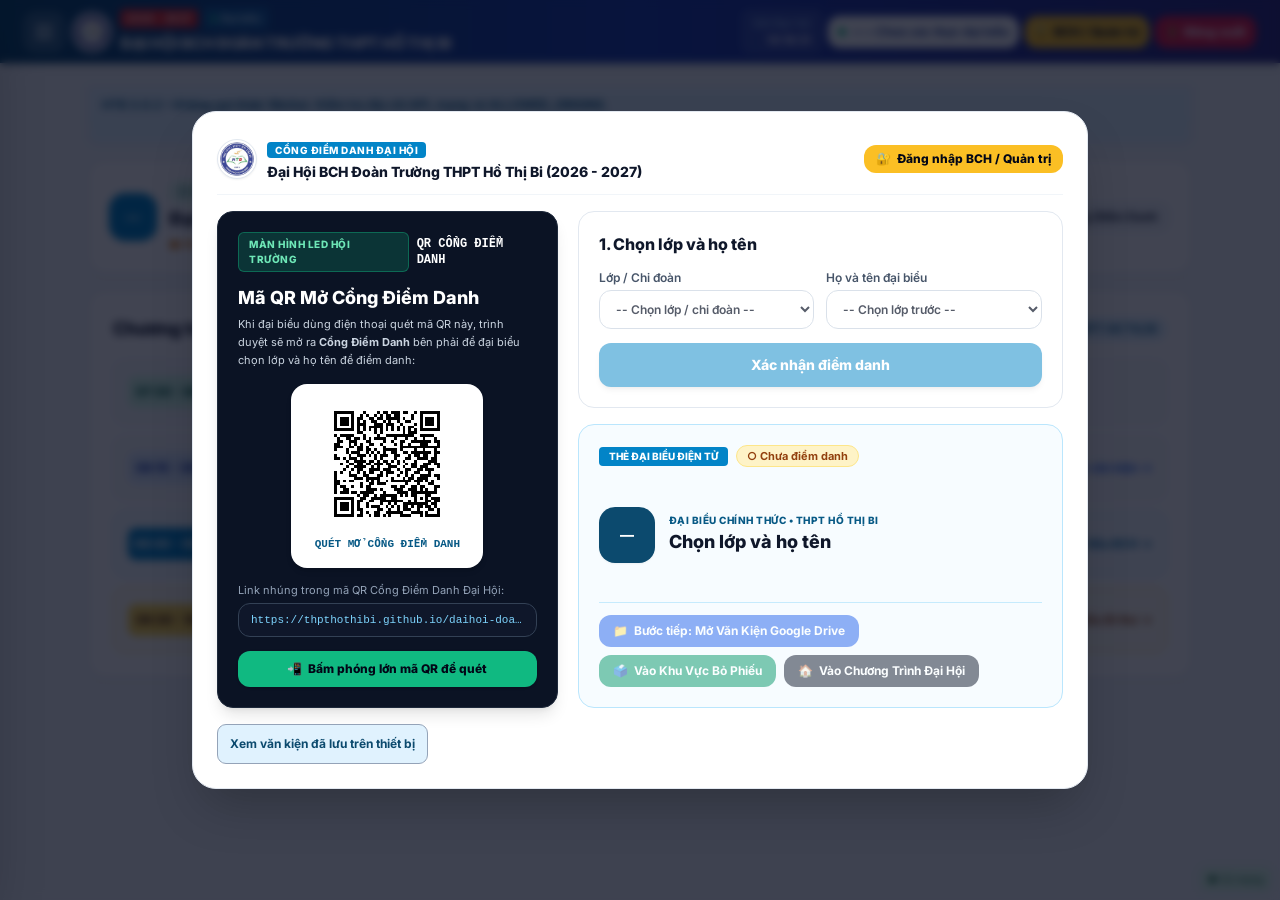
<file: index.html>
<!DOCTYPE html>
<html lang="vi">
<head>
  <meta charset="UTF-8" />
  <meta name="viewport" content="width=device-width, initial-scale=1.0" />
  <title>Đại Hội BCH Đoàn Trường THPT Hồ Thị Bi - Hệ Thống Điện Tử</title>
  <link rel="stylesheet" href="assets/tailwind.css" />
  <link rel="preconnect" href="https://fonts.googleapis.com" />
  <link rel="preconnect" href="https://fonts.gstatic.com" crossorigin />
  <link href="https://fonts.googleapis.com/css2?family=Inter:wght@400;500;600;700;800&display=swap" rel="stylesheet" />
  
  
  <style>
    body {
      font-family: 'Inter', sans-serif;
      background-color: #f1f5f9;
      color: #0f172a;
      -webkit-tap-highlight-color: transparent;
    }
    .candidate-card {
      transition: all 0.18s cubic-bezier(0.4, 0, 0.2, 1);
      user-select: none;
    }
    .candidate-selected {
      border-color: #0284c7;
      background: linear-gradient(180deg, #ffffff 0%, #f0f9ff 100%);
      box-shadow: 0 2px 10px rgba(2, 132, 199, 0.1);
    }
    .candidate-unselected {
      border-color: #cbd5e1;
      background-color: #f8fafc;
      opacity: 0.72;
    }
    .strikethrough-name {
      text-decoration: none;
      text-decoration-color: #ef4444;
      text-decoration-thickness: 2px;
      color: #64748b;
    }
    .custom-scrollbar::-webkit-scrollbar {
      width: 5px;
      height: 5px;
    }
    .custom-scrollbar::-webkit-scrollbar-track {
      background: #f1f5f9;
    }
    .custom-scrollbar::-webkit-scrollbar-thumb {
      background: #cbd5e1;
      border-radius: 9999px;
    }
    .drawer-backdrop {
      transition: opacity 0.25s ease;
    }
    .drawer-panel {
      transition: transform 0.25s cubic-bezier(0.4, 0, 0.2, 1);
    }
    .toggle-checkbox:checked {
      right: 0;
      border-color: #2563eb;
    }
    .toggle-checkbox:checked + .toggle-label {
      background-color: #2563eb;
    }
  main section, [id^="admin-card-"] {scroll-margin-top:160px} button:disabled {opacity:.55;cursor:not-allowed} :focus-visible {outline:3px solid #0ea5e9;outline-offset:3px}
  @media (max-width:767px) { #gate-content-grid {display:flex;flex-direction:column} #gate-qr-presentation {order:2} #gate-content-grid > div:last-child {order:1} }
  </style>
<style>
#modal-qr-login[data-scanned="true"] #gate-qr-presentation { display:none; }
#modal-qr-login[data-scanned="true"] #gate-content-grid { display:block; }
#modal-qr-login[data-scanned="true"] > div { max-width:680px; }
#modal-qr-login button:disabled { opacity:.5; cursor:not-allowed; }
body:has(#modal-qr-login.flex) { overflow:hidden; }
</style>
<style>
#gate-qr-zoom { width:min(560px, calc(100vw - 24px)); max-height:calc(100dvh - 24px); overflow:auto; margin:auto; padding:24px; border:1px solid #e2e8f0; border-radius:24px; background:#fff; color:#0f172a; box-shadow:0 24px 80px #02061766; }
#gate-qr-zoom::backdrop { background:rgb(2 6 23 / .78); backdrop-filter:blur(5px); }
#gate-qr-zoom .zoom-heading { display:flex; align-items:center; justify-content:space-between; gap:12px; }
#gate-qr-zoom h2 { margin:0; font-size:20px; font-weight:800; }
#gate-qr-zoom-close { width:42px; height:42px; flex-shrink:0; border:0; border-radius:12px; background:#f1f5f9; color:#334155; font-size:28px; line-height:1; cursor:pointer; }
#gate-qr-zoom-close:hover { background:#e2e8f0; }
#gate-qr-zoom-close:focus-visible { outline:3px solid #0284c7; outline-offset:3px; }
#gate-qr-zoom-image { display:block; width:min(100%, 420px); height:auto; margin:18px auto 8px; image-rendering:pixelated; }
#gate-qr-zoom p { text-align:center; color:#475569; font-size:14px; margin:8px 0; }
#gate-qr-zoom-url { padding:10px 12px; border-radius:12px; background:#f0f9ff; color:#0369a1; text-align:center; font-size:12px; overflow-wrap:anywhere; }
@media (max-width:480px) { #gate-qr-zoom { padding:16px; } #gate-qr-zoom h2 { font-size:17px; } }
</style>
<style id="mobile-account-layout">
.drawer-scroll-content { min-height:0; overflow-y:auto; flex:1; overscroll-behavior:contain; }
#drawer-footer { flex-shrink:0; padding-bottom:max(16px, env(safe-area-inset-bottom)); }
@media (max-width:639px) {
  #site-header-row { flex-direction:column; align-items:stretch; }
  #site-header-brand { width:100%; }
  #site-header-brand h1 { white-space:normal; overflow:visible; text-overflow:clip; line-height:1.4; overflow-wrap:anywhere; }
  #site-header-actions { width:100%; min-width:0; }
  #btn-header-change-pass, #btn-header-logout, #btn-header-admin { display:none; }
  body[data-user-role="admin"] #site-header-actions, body[data-user-role="bch"] #site-header-actions { display:none; }
  #btn-open-qr-login { width:100%; justify-content:flex-start; text-align:left; }
  #current-voter-label, #drawer-voter-name { white-space:normal; overflow:visible; text-overflow:clip; max-width:none; overflow-wrap:anywhere; }
  body[data-user-role="delegate"] #drawer-checkin-row, body[data-user-role="delegate"] #drawer-btn-admin-login { display:none; }
  body[data-user-role="delegate"] #drawer-account-actions { grid-template-columns:minmax(0,1fr); }
  #drawer-admin-card > div { flex-wrap:wrap; }
}
</style>
<style id="congress-agenda-styles">
#congress-agenda-venue { max-width:50%; white-space:normal; }
.agenda-session { display:flex; align-items:center; gap:12px; padding:14px; border:1px solid #e2e8f0; border-radius:12px; background:#f8fafc; }
.agenda-time { flex:0 0 96px; padding:8px 3px; border-radius:8px; text-align:center; font-size:12px; font-weight:800; background:#d1fae5; color:#065f46; }
.agenda-session-content { flex:1; min-width:0; overflow-wrap:anywhere; }
.agenda-session-title { font-size:14px; font-weight:700; color:#0f172a; }
.agenda-session-description { font-size:12px; color:#64748b; white-space:pre-line; }
.agenda-link { flex-shrink:0; font-size:12px; font-weight:700; color:#0369a1; min-height:40px; }
.agenda-tone-bch { background:#f0f9ff; border-color:#bae6fd; }.agenda-tone-bch .agenda-time { background:#0284c7; color:white; }
.agenda-tone-bithu { background:#fffbeb; border-color:#fde68a; }.agenda-tone-bithu .agenda-time { background:#fcd34d; color:#451a03; }
.agenda-tone-documents .agenda-time { background:#dbeafe; color:#1e40af; }
.agenda-editor { display:grid; gap:16px; margin-top:16px; }.agenda-editor label { display:grid; gap:5px; font-size:12px; font-weight:700; color:#334155; min-width:0; }
.agenda-editor input,.agenda-editor textarea,.agenda-editor select { width:100%; min-width:0; padding:10px; border:1px solid #cbd5e1; border-radius:9px; background:white; color:#0f172a; font-size:14px; font-weight:400; }
#agenda-edit-items { display:grid; grid-template-columns:repeat(2,minmax(0,1fr)); gap:14px; }
.agenda-edit-session { display:grid; gap:12px; min-width:0; border:1px solid #e2e8f0; border-radius:12px; padding:14px; background:#f8fafc; }
.agenda-edit-session legend { font-size:13px; font-weight:800; padding:0 6px; }.agenda-edit-times { display:grid; grid-template-columns:repeat(2,minmax(0,1fr)); gap:10px; }
.agenda-edit-row-actions,.agenda-editor-actions { display:flex; flex-wrap:wrap; gap:8px; }
.agenda-secondary,.agenda-primary { border:1px solid #cbd5e1; border-radius:9px; padding:10px 12px; font-size:12px; font-weight:700; min-height:40px; }.agenda-secondary { background:white; color:#334155; }.agenda-primary { background:#0369a1; border-color:#0369a1; color:white; }
@media(max-width:639px){ #agenda-edit-items { grid-template-columns:minmax(0,1fr); }.agenda-session { flex-wrap:wrap; gap:10px; padding:12px; }.agenda-session-content { flex-basis:calc(100% - 110px); }.agenda-link { margin-left:106px; text-align:left; }.agenda-session-title { font-size:12px; } }
</style>
<style>
.op-dialog{width:min(960px,calc(100vw - 20px));max-height:calc(100dvh - 24px);margin:auto;border:0;border-radius:18px;padding:20px;overflow:auto;color:#0f172a;background:#fff}.op-dialog::backdrop{background:#020617bb}.op-heading{display:flex;justify-content:space-between;align-items:center;gap:10px;margin-bottom:16px}.op-heading h2{font-size:20px;font-weight:800}.op-card{padding:16px;border:1px solid #cbd5e1;border-radius:12px;margin:12px 0;background:#f8fafc;overflow-wrap:anywhere}.op-card h3{font-weight:800}.op-button{padding:10px 12px;border:1px solid #94a3b8;border-radius:9px;background:#e0f2fe;color:#0c4a6e;font-size:12px;font-weight:700;margin:4px 6px 4px 0}.op-button:disabled{opacity:.45}.op-fields{display:grid;grid-template-columns:repeat(2,minmax(0,1fr));gap:12px}.op-fields label,.op-policy label,.op-card label{display:block;font-size:12px;font-weight:700}.op-fields input,.op-fields textarea,.op-policy select,.op-policy input[type=number],.op-card textarea{display:block;width:100%;padding:9px;border:1px solid #94a3b8;border-radius:8px;margin:5px 0}.op-policy{display:grid;gap:10px;border:1px solid #bae6fd;border-radius:12px;padding:12px;background:#f0f9ff}.op-policy input[type=checkbox]{margin-right:6px}.op-policy p,.op-vote-note{font-size:12px;line-height:1.6}.op-vote-note{padding:12px;background:#f1f5f9;border-radius:9px}.op-quorum{font-size:12px;padding:10px;background:#e0f2fe;border-radius:10px}.op-network{position:fixed;bottom:8px;right:8px;z-index:35;padding:5px 9px;background:#dcfce7;color:#166534;border-radius:8px;font-size:10px}.op-network.offline{background:#fee2e2;color:#991b1b;font-size:13px}.op-pre{white-space:pre-wrap;overflow-wrap:anywhere}.stage-active>header,.stage-active>main,.stage-active>#modal-qr-login,.stage-active>#mobile-drawer,.stage-active>#mobile-drawer-overlay{display:none!important}.op-stage{position:fixed;inset:0;overflow:auto;background:#071c39;color:white;z-index:80;padding:30px}.op-stage-toolbar{display:flex;gap:8px;flex-wrap:wrap}.op-stage h1{font-size:clamp(24px,3vw,54px);font-weight:800;margin:20px 0}.op-stage h2{font-size:clamp(24px,3vw,48px);margin:20px 0}.op-stage p{font-size:clamp(18px,2vw,32px);margin:12px 0}.op-bar{margin:16px 0;font-size:24px}.op-bar div{height:28px;max-width:100%;background:#38bdf8;margin-top:6px;border-radius:6px}@media(max-width:639px){.op-fields{grid-template-columns:minmax(0,1fr)}.op-dialog{padding:14px}.op-stage{padding:16px}}
</style>
<style>#section-excel.op-results-sealed > :not(.op-button):not(#op-sealed-banner){display:none}</style>
<style>.op-report-preview{overflow:auto;margin-top:16px;background:white;padding:12px;font-family:serif}.op-report-preview table{border-collapse:collapse;width:100%}.op-report-preview td{border:1px solid #94a3b8;padding:6px;font-size:12px}</style>

<style id="compact-navigation-policy">
#mobile-drawer nav{padding:10px}#mobile-drawer nav button{display:flex;width:100%;align-items:center;justify-content:flex-start;gap:9px;min-height:40px;padding:8px 11px;margin:2px 0;border:0;border-radius:9px;background:transparent;color:#e2e8f0;text-align:left;font-size:13px;line-height:1.35;font-weight:600}#mobile-drawer nav button:hover{background:#1e293b}#mobile-drawer nav button.bg-sky-600{background:#0284c7;color:#fff}#mobile-drawer nav button>span:last-child{flex:initial}#mobile-drawer nav button>div{gap:9px}#drawer-btn-voting>span:last-child{margin-left:auto;font-size:10px}#mobile-drawer nav>div:first-child,#drawer-bch-group-label,#drawer-admin-group>div:first-child{padding-top:8px;padding-bottom:4px;font-size:10px}#drawer-admin-card{padding:10px 12px;margin-top:8px}#drawer-account-desc{font-size:10px}#drawer-footer{padding:10px 14px}
#admin-card-election-policy{margin-top:0;border:2px solid #38bdf8;background:#fff;padding:16px;border-radius:16px;min-width:0}#admin-card-election-policy>h3{font-size:17px}#admin-card-election-policy details{margin-top:10px}#admin-card-election-policy summary{display:flex;align-items:center;flex-wrap:wrap;gap:6px;font-size:14px}.op-mode-badge{margin-left:auto;padding:4px 8px;border-radius:20px;background:#e0f2fe;color:#075985;font-size:11px}.op-policy-lock{font-weight:600;color:#075985}.op-policy>label:first-of-type{padding:12px;background:white;border:2px solid #0ea5e9;border-radius:10px;font-size:14px}.op-policy input[type=checkbox]{width:18px;height:18px;vertical-align:middle;accent-color:#0284c7}
.op-stage{padding:20px 28px}.op-stage-toolbar{gap:5px}.op-stage-toolbar .op-button{margin:0;min-height:40px;padding:8px 12px}.op-stage h1{font-size:clamp(24px,2.7vw,44px);margin:18px 0}.op-stage h2{font-size:clamp(24px,2.6vw,42px);margin:18px 0}.op-stage-recent{display:grid;grid-template-columns:repeat(2,minmax(0,1fr));gap:8px 20px}.op-stage .op-stage-recent p{font-size:clamp(17px,1.6vw,26px);margin:0;padding:8px 12px;background:#ffffff0a;border-radius:8px;overflow-wrap:anywhere}@media(max-width:639px){.op-stage{padding:14px}.op-stage-recent{grid-template-columns:minmax(0,1fr)}.op-mode-badge{margin-left:0}}
</style>
<style id="stage-design-3-0-2">
.op-stage{background:radial-gradient(ellipse at 0 0,#12396b 0,transparent 55%),#07172e}.op-stage-toolbar .active{background:#38bdf8;color:#082f49;border-color:#38bdf8}.op-stage .op-stage-sync{font-size:12px;color:#86efac;margin:10px 0}.op-stage .op-stage-sync.stale{color:#fbbf24}.op-stage-hero{display:flex;align-items:center;gap:18px;margin:20px 0 24px}.op-stage-logo{width:76px;height:76px;object-fit:contain;background:white;border-radius:50%;padding:3px}.op-stage .op-stage-eyebrow{font-size:clamp(12px,1.1vw,18px);font-weight:700;letter-spacing:.08em;color:#93c5fd;margin:0 0 8px}.op-stage .op-stage-hero h1{margin:0;font-size:clamp(24px,2.8vw,44px)}.op-stage-layout{display:grid;grid-template-columns:minmax(0,.85fr) minmax(0,1.5fr);gap:22px}.op-stage-card{background:linear-gradient(130deg,#143459e6,#0c2342e6);border:1px solid #ffffff26;border-radius:22px;padding:24px;min-width:0;box-shadow:0 14px 35px #0002}.op-stage-attendance{text-align:center;display:flex;flex-direction:column;justify-content:center}.op-stage-number{font-size:clamp(68px,8vw,136px);line-height:1.1;letter-spacing:-.04em;font-weight:800;color:#7dd3fc;font-variant-numeric:tabular-nums}.op-stage .op-stage-card>p{font-size:clamp(16px,1.6vw,26px);color:#cbd5e1;margin:10px 0}.op-stage-progress{height:14px;overflow:hidden;background:#02061777;border-radius:99px;margin:18px 0}.op-stage-progress>div{height:100%;background:linear-gradient(90deg,#0ea5e9,#34d399);border-radius:99px;transition:width .4s}.op-stage .op-stage-quorum{border:1px solid #fbbf2455;background:#fbbf2410;color:#fde68a;border-radius:10px;padding:10px;font-size:18px}.op-stage .op-stage-quorum.enough{color:#86efac;background:#22c55e12;border-color:#22c55e55}.op-stage .op-stage-card h2{font-size:clamp(20px,1.8vw,30px);margin:0 0 20px}.op-stage-recent{grid-template-columns:repeat(2,minmax(0,1fr));gap:12px}.op-stage-person{display:flex;align-items:center;gap:10px;padding:12px;background:#ffffff08;border-radius:12px;min-width:0}.op-stage-avatar{display:grid;place-items:center;background:#0ea5e933;color:#7dd3fc;width:40px;height:40px;border-radius:12px;flex-shrink:0;font-size:16px;font-weight:800}.op-stage-person strong{display:block;font-size:clamp(15px,1.3vw,22px);overflow-wrap:anywhere}.op-stage-person div>span{display:block;color:#94a3b8;font-size:15px;margin-top:3px}.op-stage-ballots{display:grid;grid-template-columns:repeat(2,minmax(0,1fr));gap:24px}.op-stage-ballots .op-stage-card{text-align:center}.op-stage-box-icon{font-size:44px;margin-bottom:12px}.op-stage .op-stage-round-status{font-size:17px;color:#86efac}.op-stage-mode{display:inline-block;padding:7px 12px;background:#ffffff0a;border:1px solid #ffffff25;border-radius:99px;font-size:14px;color:#bae6fd}.op-stage .op-stage-countdown{font-variant-numeric:tabular-nums;color:#fde68a;font-weight:700}.op-stage .op-stage-remaining{font-size:17px}.op-stage .op-stage-empty{font-size:20px;color:#94a3b8;padding:16px}.op-stage .op-stage-poll{font-size:19px;padding:16px;border:1px solid #38bdf833;border-radius:12px;margin-top:20px}@media(max-width:767px){.op-stage-layout,.op-stage-ballots{grid-template-columns:minmax(0,1fr)}.op-stage-card{padding:18px}.op-stage-recent{grid-template-columns:minmax(0,1fr)}.op-stage-logo{width:52px;height:52px}.op-stage-hero{gap:12px}.op-stage-hero h1{font-size:25px}.op-stage-toolbar .op-button{padding:8px;font-size:11px}}
</style>
<style>.op-stage-box-icon{width:52px;height:40px;border:3px solid #7dd3fc;border-radius:7px;margin:10px auto 25px;position:relative}.op-stage-box-icon:before{content:'';position:absolute;left:8px;right:8px;top:9px;border-top:3px solid #7dd3fc}.op-stage-box-icon:after{content:'';position:absolute;width:19px;height:22px;left:14px;top:-17px;transform:rotate(-12deg);background:#143459;border:2px solid #7dd3fc;border-radius:2px}.op-poll-card .op-button{min-height:44px}.op-poll-card .op-button:not(:disabled){border-color:#0284c7;color:#075985;background:#e0f2fe}</style>
<style>.op-stage .op-stage-card>.op-stage-round-status{color:#86efac}.op-stage .op-stage-card>.op-stage-countdown{color:#fde68a}</style>

<style>
.op-stage.is-results{display:flex;flex-direction:column;padding:14px 24px;gap:0}
.is-results .op-stage-toolbar{flex-shrink:0}.is-results .op-stage-sync{margin:6px 0;font-size:11px;flex-shrink:0}
.is-results #op-stage-body{display:flex;flex-direction:column;flex:1;min-height:0;gap:10px}
.is-results .op-stage-hero{margin:0;gap:12px;flex-shrink:0}.is-results .op-stage-logo{width:48px;height:48px}
.is-results .op-stage-hero h1{font-size:clamp(22px,3.5vh,36px)}.is-results .op-stage-eyebrow{font-size:12px;margin:0 0 3px}
.op-result-tabs{display:flex;gap:8px;flex-shrink:0}.op-result-tabs .op-button{margin:0;padding:6px 14px}.op-result-tabs .active{background:#38bdf8;color:#082f49}
.is-results .op-result-card{display:flex;flex-direction:column;flex:1;min-height:0;padding:14px 18px;border-radius:16px}
.op-result-heading{display:flex;align-items:center;justify-content:space-between;gap:12px;margin-bottom:10px;flex-shrink:0}
.is-results .op-result-heading h2{margin:0;font-size:clamp(18px,2.8vh,27px);font-weight:800}.op-result-summary{font-size:14px;color:#bae6fd}
.op-result-grid{display:grid;grid-auto-flow:column;grid-template-columns:repeat(2,minmax(0,1fr));gap:8px 22px;flex:1;min-height:0}
.op-result-row{display:flex;align-items:center;gap:12px;min-width:0;padding:7px 10px;border:1px solid #ffffff18;background:#ffffff05;border-radius:10px}
.op-result-rank{font-size:18px;font-weight:800;color:#7dd3fc;flex:0 0 28px;font-variant-numeric:tabular-nums}.op-result-detail{flex:1;min-width:0}
.op-result-name{display:block;font-size:clamp(16px,2.6vh,25px);line-height:1.15;overflow-wrap:anywhere;font-weight:700}
.op-result-votes{display:block;font-size:clamp(12px,1.8vh,17px);line-height:1.2;color:#bae6fd;margin-top:3px;font-variant-numeric:tabular-nums}
.op-result-track{height:5px;background:#02061777;border-radius:9px;margin-top:5px;overflow:hidden}.op-result-track>div{height:100%;background:#38bdf8;border-radius:9px}
@media(min-width:768px) and (min-height:600px){.op-stage.is-results{overflow:hidden}.is-results .op-stage-poll{font-size:13px;margin:0;padding:6px;flex-shrink:0}}
@media(max-width:767px),(max-height:599px){.op-stage.is-results{overflow:auto;padding:12px}.is-results #op-stage-body{flex:none;min-height:auto}.is-results .op-result-card{flex:none}.op-result-grid{grid-template-columns:minmax(0,1fr);grid-template-rows:none!important;grid-auto-flow:row;gap:8px}.op-result-row{min-height:65px}.op-result-heading{align-items:flex-start;flex-direction:column;gap:4px}.op-result-name{font-size:18px}.op-result-votes{font-size:14px}}
</style>
<style>.op-result-grid.op-result-single{grid-template-columns:minmax(0,1fr);grid-template-rows:minmax(0,1fr)!important;max-width:1100px;width:100%;margin:auto}.op-result-single .op-result-row{padding:24px}.op-result-single .op-result-name{font-size:clamp(24px,4vh,44px)}.op-result-single .op-result-votes{font-size:clamp(18px,3vh,32px)}.op-result-single .op-result-track{height:12px;margin-top:18px}</style>
<link rel="stylesheet" href="assets/celebration.css?v=3.2.9-thuy-name">
</head>
<body class="min-h-screen flex flex-col">

  <!-- ========================================== -->
  <!-- TOP HEADER WITH HAMBURGER BUTTON & LOGO    -->
  <!-- ========================================== -->
  <header class="bg-gradient-to-r from-sky-900 via-blue-800 to-indigo-900 text-white shadow-md sticky top-0 z-30">
    <div class="max-w-7xl mx-auto px-2.5 sm:px-6">
      <div id="site-header-row" class="flex items-center justify-between py-2 gap-2">
        <!-- Left: 3-Bar Hamburger Menu Button + School Logo + Compact Mobile Brand -->
        <div id="site-header-brand" class="flex items-center gap-2 min-w-0">
          <button id="btn-toggle-drawer" onclick="toggleMobileDrawer()" aria-label="Mở menu" class="w-9 h-9 sm:w-10 sm:h-10 rounded-xl bg-white/15 hover:bg-white/25 active:scale-95 flex items-center justify-center border border-white/25 transition shrink-0">
            <svg class="w-5 h-5 sm:w-6 sm:h-6 text-white" fill="none" stroke="currentColor" viewBox="0 0 24 24">
              <path stroke-linecap="round" stroke-linejoin="round" stroke-width="2.2" d="M4 6h16M4 12h16M4 18h16"/>
            </svg>
          </button>

          <img src="assets/logo.png" alt="Logo THPT Hồ Thị Bi" class="w-9 h-9 sm:w-10 sm:h-10 rounded-full bg-white p-0.5 shadow-sm object-contain shrink-0" />

          <div class="min-w-0">
            <div class="flex items-center gap-1.5">
              <span class="text-[9px] sm:text-[10px] font-bold uppercase tracking-wider px-1.5 py-0.5 rounded bg-red-600 text-white shrink-0">2026 - 2027</span>
              <span id="header-role-badge" class="text-[9px] sm:text-[10px] font-bold px-1.5 py-0.5 rounded bg-sky-500/25 text-sky-100 border border-sky-300/30 inline-flex items-center gap-1 truncate">
                <span class="w-1.5 h-1.5 rounded-full bg-emerald-400 shrink-0"></span>
                <span id="header-role-text" class="truncate">Đại biểu</span>
              </span>
            </div>
            <!-- Compact title on mobile, full title on larger screens -->
            <h1 class="text-xs sm:text-base font-extrabold tracking-tight truncate mt-0.5">
              <span class="sm:hidden">ĐẠI HỘI BCH ĐOÀN TRƯỜNG THPT HỒ THỊ BI</span>
              <span class="hidden sm:inline">ĐẠI HỘI BCH ĐOÀN TRƯỜNG THPT HỒ THỊ BI</span>
            </h1>
          </div>
        </div>

        <!-- Right: Active Delegate QR Badge (Hidden in Admin mode) + Admin + Logout -->
        <div id="site-header-actions" class="flex items-center gap-1.5 shrink-0">
          <div class="hidden lg:flex flex-col items-end text-[11px] bg-white/10 px-2.5 py-1 rounded-lg border border-white/15">
            <span class="text-sky-200">Giờ Đại hội</span>
            <span id="live-clock" class="font-bold text-white">08:30:00</span>
          </div>

          <button id="btn-open-qr-login" onclick="openQrLoginModal()" class="flex items-center gap-1.5 bg-white text-blue-900 hover:bg-sky-50 font-bold text-[11px] sm:text-xs px-2 sm:px-2.5 py-1.5 sm:py-2 rounded-xl shadow transition" title="Mở Cổng Điểm Danh Đại Biểu">
            <span class="w-2 h-2 rounded-full bg-emerald-500 shrink-0"></span>
            <span id="current-voter-label" class="truncate max-w-[88px] sm:max-w-[180px]">ĐB-001 • Nguyễn Minh Khôi</span>
          </button>

          <button id="btn-header-change-pass" onclick="openChangePasswordModal()" class="hidden px-2 sm:px-2.5 py-1.5 sm:py-2 rounded-xl bg-indigo-500 hover:bg-indigo-400 text-white font-extrabold text-[11px] sm:text-xs shadow transition items-center gap-1 shrink-0" title="Đổi mật khẩu tài khoản">
            <span>🔑</span>
            <span class="hidden sm:inline">Đổi MK</span>
          </button>

          <button id="btn-header-admin" onclick="openAdminLoginModal()" class="px-2 sm:px-2.5 py-1.5 sm:py-2 rounded-xl bg-amber-400 hover:bg-amber-300 text-slate-950 font-extrabold text-[11px] sm:text-xs shadow transition flex items-center gap-1 shrink-0" title="Đăng nhập Ban Chấp Hành / Quản trị">
            <span>🔐</span>
            <span class="hidden sm:inline">BCH / Quản trị</span>
          </button>

          <button id="btn-header-logout" onclick="logoutCurrentSession()" class="px-2 sm:px-2.5 py-1.5 sm:py-2 rounded-xl bg-rose-600 hover:bg-rose-500 text-white font-extrabold text-[11px] sm:text-xs shadow transition flex items-center gap-1 shrink-0" title="Đăng xuất">
            <span>🚪</span>
            <span class="hidden xs:inline sm:inline">Đăng xuất</span>
          </button>
        </div>
      </div>
    </div>
  </header>

  <!-- ========================================== -->
  <!-- SLIDE-OUT VERTICAL MENU DRAWER (3 GẠCH)    -->
  <!-- ========================================== -->
  <div id="mobile-drawer-overlay" onclick="closeMobileDrawer()" class="fixed inset-0 bg-slate-950/60 backdrop-blur-xs z-40 hidden drawer-backdrop"></div>

  <aside id="mobile-drawer" class="fixed top-0 left-0 bottom-0 w-72 max-w-[85vw] bg-slate-900 text-white z-50 shadow-2xl transform -translate-x-full drawer-panel flex flex-col justify-between">
    <div class="drawer-scroll-content">
      <!-- Drawer Header with School Logo -->
      <div class="p-4 border-b border-slate-800 flex items-center justify-between bg-slate-950/50">
        <div class="flex items-center gap-2.5">
          <img src="assets/logo.png" alt="Logo THPT Hồ Thị Bi" class="w-10 h-10 rounded-full bg-white p-0.5 shadow-sm object-contain shrink-0" />
          <div>
            <div class="text-xs font-extrabold text-white tracking-wide">MENU ĐẠI HỘI</div>
            <div class="text-[11px] text-slate-400">THPT Hồ Thị Bi • 2026-2027</div>
          </div>
        </div>
        <button onclick="closeMobileDrawer()" aria-label="Đóng menu" class="w-8 h-8 rounded-lg bg-slate-800 hover:bg-slate-700 text-slate-300 flex items-center justify-center font-bold">
          ✕
        </button>
      </div>

      <!-- Active Delegate Info in Drawer (Shown ONLY when userRole === 'delegate') -->
      <div id="drawer-delegate-card" class="p-3.5 mx-3 mt-3 rounded-xl bg-slate-800/90 border border-slate-700 flex items-center justify-between gap-2">
        <div class="min-w-0">
          <div id="drawer-role-label" class="text-[10px] font-bold uppercase text-emerald-400">Đại biểu đang đăng nhập</div>
          <div id="drawer-voter-name" class="text-xs font-extrabold text-white truncate mt-0.5">ĐB-001 • Nguyễn Minh Khôi</div>
          <div id="drawer-voter-class" class="text-[11px] text-slate-400">Chi đoàn 12A1</div>
        </div>
        <button onclick="closeMobileDrawer(); openQrLoginModal();" class="px-2.5 py-1.5 rounded-lg bg-sky-500 hover:bg-sky-400 text-slate-950 font-bold text-[11px] shrink-0">
          Đổi QR
        </button>
      </div>

      <!-- Active BCH / Admin Info in Drawer (Shown when userRole === 'bch' or 'admin' - NO DELEGATE NAME) -->
      <div id="drawer-admin-card" class="hidden p-3.5 mx-3 mt-3 rounded-xl bg-amber-500/15 border border-amber-400/40 flex flex-col gap-2">
        <div class="flex items-center justify-between gap-2">
          <div class="min-w-0">
            <div id="drawer-account-badge" class="text-[10px] font-extrabold uppercase text-amber-400">👑 Tài khoản Quản trị</div>
            <div id="drawer-account-title" class="text-xs font-extrabold text-white truncate mt-0.5">Ban Tổ Chức Đại Hội</div>
            <div id="drawer-account-desc" class="text-[11px] text-amber-200/80">Toàn quyền điều hành hệ thống</div>
          </div>
          <button id="drawer-btn-change-pass" onclick="closeMobileDrawer(); openChangePasswordModal();" class="px-2.5 py-1.5 rounded-lg bg-indigo-500 hover:bg-indigo-400 text-white font-bold text-[11px] shrink-0">
            🔑 Đổi mật khẩu
          </button>
        </div>
      </div>

      <!-- Vertical Navigation Items -->
      <nav class="p-3 space-y-1" aria-label="Menu dọc">
        <div class="px-2.5 pt-1 pb-1 text-[10px] font-bold uppercase tracking-wider text-slate-400">Giao diện Đại hội</div>

        <button id="drawer-btn-overview" onclick="switchMainSection('overview')" class="w-full px-3.5 py-2.5 rounded-xl text-left text-xs sm:text-sm font-bold flex items-center gap-3 transition bg-sky-600 text-white">
          <span class="w-5 text-center">🏠</span>
          <span>Chương trình</span>
        </button>

        <button id="drawer-btn-documents" onclick="switchMainSection('documents')" class="w-full px-3.5 py-2.5 rounded-xl text-left text-xs sm:text-sm font-semibold flex items-center gap-3 transition text-slate-200 hover:bg-slate-800">
          <span class="w-5 text-center">📂</span>
          <span>Văn kiện</span>
        </button>

        <button id="drawer-btn-voting" onclick="switchMainSection('voting')" class="w-full px-3.5 py-2.5 rounded-xl text-left text-xs sm:text-sm font-semibold flex items-center justify-between transition text-slate-200 hover:bg-slate-800">
          <div class="flex items-center gap-3">
            <span class="w-5 text-center">🗳️</span>
            <span>Bầu cử</span>
          </div>
          <span class="px-1.5 py-0.5 text-[10px] rounded bg-amber-400 text-slate-950 font-extrabold">2 Tab</span>
        </button>

        <!-- BCH & Admin Shared Section: Tab Kết quả & Xuất Excel -->
        <div id="drawer-bch-group" class="hidden pt-2 space-y-1">
          <div id="drawer-bch-group-label" class="px-2.5 pt-2 pb-1 text-[10px] font-bold uppercase tracking-wider text-emerald-400 border-t border-slate-800">Ban Chấp Hành &amp; Quản trị</div>

          <button id="drawer-btn-excel" onclick="switchMainSection('excel')" class="w-full px-3.5 py-2.5 rounded-xl text-left text-xs sm:text-sm font-semibold flex items-center gap-3 transition text-slate-200 hover:bg-slate-800">
            <span class="w-5 text-center">📊</span>
            <span>Kết quả &amp; Excel</span>
          </button>
        </div>

        <!-- Admin-Only Navigation Section (Hidden for Delegates & BCH) -->
        <div id="drawer-admin-group" class="hidden pt-1 space-y-1">
          <div class="px-2.5 pt-2 pb-1 text-[10px] font-bold uppercase tracking-wider text-amber-400 border-t border-slate-800">Quản trị viên (Admin)</div>

          <button id="drawer-btn-admin" onclick="switchMainSection('admin')" class="w-full px-3.5 py-2.5 rounded-xl text-left text-xs sm:text-sm font-semibold flex items-center gap-3 transition text-slate-200 hover:bg-slate-800">
            <span class="w-5 text-center">⚙️</span>
            <span>Quản trị</span>
          </button>

          <button id="drawer-btn-cloud" onclick="switchMainSection('cloud')" class="w-full px-3.5 py-2.5 rounded-xl text-left text-xs sm:text-sm font-semibold flex items-center gap-3 transition text-slate-200 hover:bg-slate-800">
            <span class="w-5 text-center">☁️</span>
            <span>Kết nối &amp; lưu trữ</span>
          </button>
        </div>
      </nav>
    </div>

    <!-- Drawer Footer -->
    <div id="drawer-footer" class="p-4 border-t border-slate-800 text-[11px] text-slate-400 space-y-2.5">
      <div id="drawer-checkin-row" class="flex items-center justify-between">
        <span>Đã điểm danh QR:</span>
        <span id="drawer-checkin-stat" class="text-white font-bold">— / — ĐB</span>
      </div>
      <div id="drawer-account-actions" class="grid grid-cols-2 gap-2 pt-1">
        <button id="drawer-btn-admin-login" onclick="closeMobileDrawer(); openAdminLoginModal();" class="py-2 px-2.5 rounded-xl bg-amber-400 hover:bg-amber-300 text-slate-950 font-extrabold text-xs transition text-center">
          🔐 Quản trị
        </button>
        <button id="drawer-btn-logout" onclick="closeMobileDrawer(); logoutCurrentSession();" class="py-2 px-2.5 rounded-xl bg-rose-600 hover:bg-rose-500 text-white font-extrabold text-xs transition text-center">
          🚪 Đăng xuất
        </button>
      </div>
    </div>
  </aside>

  <!-- ========================================== -->
  <!-- MAIN WORKSPACE CONTAINER                   -->
  <!-- ========================================== -->
  <main class="flex-1 max-w-6xl w-full mx-auto px-3 sm:px-6 py-4 sm:py-6">

    <!-- ========================================== -->
    <!-- SECTION 1: CHƯƠNG TRÌNH ĐẠI HỘI (GỌN ĐẸP)  -->
    <!-- ========================================== -->
    <section id="section-overview" class="space-y-4">
      <!-- Delegate Personal Card (Shown ONLY for Delegates; Hidden when Admin logs in) -->
      <div id="overview-delegate-card" class="bg-white rounded-2xl border border-slate-200 shadow-sm p-4 sm:p-5">
        <div class="flex flex-col sm:flex-row sm:items-center justify-between gap-3">
          <div class="flex items-center gap-3">
            <div id="home-voter-badge" class="w-12 h-12 rounded-2xl bg-sky-600 text-white font-extrabold text-sm flex items-center justify-center shadow-sm shrink-0">
              ĐB-001
            </div>
            <div>
              <div class="flex items-center gap-2 flex-wrap">
                <span id="home-voter-checkin-pill" class="text-xs font-bold text-emerald-700 bg-emerald-50 border border-emerald-200 px-2 py-0.5 rounded-full">○ Chưa điểm danh</span>
                <span id="home-voter-class" class="text-xs font-semibold text-slate-500">Chi đoàn 12A1</span>
              </div>
              <h2 id="home-voter-name" class="text-base sm:text-lg font-extrabold text-slate-900 mt-0.5">
                Đại biểu: Nguyễn Minh Khôi
              </h2>
              <div class="flex items-center gap-3 mt-1 text-xs">
                <span id="home-voter-bch-status" class="font-semibold text-amber-600">● Phiếu BCH: Chưa bầu</span>
                <span id="home-voter-bithu-status" class="font-semibold text-amber-600">● Phiếu Bí thư: Chưa bầu</span>
              </div>
            </div>
          </div>

          <div class="flex flex-wrap items-center gap-2 self-start sm:self-center">
            <button onclick="toggleMobileDrawer()" class="px-3.5 py-2 rounded-xl bg-sky-600 hover:bg-sky-700 text-white text-xs font-bold transition shadow-xs">
              ☰ Mở Menu Đại biểu
            </button>
            <button onclick="openQrLoginModal()" class="px-3.5 py-2 rounded-xl bg-slate-100 hover:bg-slate-200 text-slate-800 text-xs font-bold transition">
              📲 Cổng Điểm Danh
            </button>
          </div>
        </div>
      </div>

      <!-- BCH / Admin Overview Banner (Shown when BCH or Admin is logged in - NO DELEGATE NAME) -->
      <div id="overview-admin-banner" class="hidden bg-gradient-to-r from-amber-500/15 via-sky-500/10 to-indigo-500/15 rounded-2xl border border-amber-300 shadow-sm p-4 sm:p-5 flex flex-col sm:flex-row sm:items-center justify-between gap-3">
        <div class="flex items-center gap-3">
          <img src="assets/logo.png" alt="Logo THPT Hồ Thị Bi" class="w-12 h-12 rounded-full bg-white p-0.5 shadow-sm object-contain shrink-0" />
          <div>
            <span id="overview-role-pill" class="text-[11px] font-extrabold uppercase tracking-wider text-amber-800 bg-amber-100 px-2.5 py-0.5 rounded-full">👑 Chế độ Quản trị viên (Ban Tổ Chức)</span>
            <h2 class="text-base sm:text-lg font-extrabold text-slate-900 mt-1">
              Đại Hội BCH Đoàn Trường THPT Hồ Thị Bi
            </h2>
            <p id="overview-role-subtext" class="text-xs text-slate-600">Quản lý <span id="stat-docs-count" class="font-bold">4</span> văn kiện Drive, Cổng QR Điểm danh, nhân sự bầu cử và Xuất Excel.</p>
          </div>
        </div>
        <div class="flex flex-wrap items-center gap-2">
          <button id="overview-btn-admin" onclick="switchMainSection('admin')" class="px-3.5 py-2 rounded-xl bg-blue-600 hover:bg-blue-700 text-white text-xs font-bold shadow-xs transition">
            ⚙️ Quản trị &amp; Điều hành máy chủ
          </button>
          <button onclick="switchMainSection('excel')" class="px-3.5 py-2 rounded-xl bg-emerald-600 hover:bg-emerald-700 text-white text-xs font-bold shadow-xs transition">
            📊 Kết quả &amp; Xuất Excel
          </button>
          <button onclick="openChangePasswordModal()" class="px-3.5 py-2 rounded-xl bg-indigo-600 hover:bg-indigo-700 text-white text-xs font-bold shadow-xs transition">
            🔑 Đổi mật khẩu
          </button>
          <button id="overview-btn-cloud" onclick="switchMainSection('cloud')" class="px-3.5 py-2 rounded-xl bg-slate-900 hover:bg-slate-800 text-white text-xs font-bold shadow-xs transition">
            ☁️ Hướng dẫn Kết nối &amp; GitHub
          </button>
        </div>
      </div>

      <!-- Clean Agenda List -->
      <div class="bg-white rounded-2xl border border-slate-200 shadow-sm p-4 sm:p-6">
        <div class="flex items-center justify-between mb-4">
          <h3 class="text-base sm:text-lg font-extrabold text-slate-900">Chương trình làm việc Đại hội</h3>
          <span class="text-xs font-semibold px-2.5 py-1 rounded-full bg-sky-100 text-sky-800" id="congress-agenda-venue">Hội trường THPT Hồ Thị Bi</span>
        </div>

        <div id="congress-agenda-list" class="space-y-2.5">
          <div class="flex items-center gap-3 p-3.5 rounded-xl bg-slate-50 border border-slate-200/80">
            <div class="w-24 shrink-0 text-xs font-extrabold text-emerald-800 bg-emerald-100 rounded-lg py-2 text-center">07:30 - 08:15</div>
            <div class="min-w-0 flex-1">
              <div class="text-xs sm:text-sm font-bold text-slate-900">Phiên 1: Điểm danh QR &amp; Khai mạc Đại hội</div>
              <div class="text-xs text-slate-500 truncate">Chào cờ, tuyên bố lý do, giới thiệu đại biểu, bầu Đoàn Chủ tịch</div>
            </div>
          </div>

          <div onclick="switchMainSection('documents')" class="cursor-pointer flex items-center justify-between gap-3 p-3.5 rounded-xl bg-slate-50 hover:bg-blue-50/50 border border-slate-200/80 transition">
            <div class="flex items-center gap-3 min-w-0">
              <div class="w-24 shrink-0 text-xs font-extrabold text-blue-800 bg-blue-100 rounded-lg py-2 text-center">08:15 - 09:00</div>
              <div class="min-w-0">
                <div class="text-xs sm:text-sm font-bold text-slate-900">Phiên 2: Trình bày Văn kiện &amp; Thảo luận</div>
                <div class="text-xs text-slate-500 truncate">Báo cáo tổng kết, phương hướng nhiệm kỳ 2026-2027 &amp; Đề án nhân sự</div>
              </div>
            </div>
            <span class="text-xs font-bold text-blue-600 shrink-0">Xem văn kiện →</span>
          </div>

          <div onclick="switchMainSection('voting'); switchVotingTab('bch');" class="cursor-pointer flex items-center justify-between gap-3 p-3.5 rounded-xl bg-sky-50/70 hover:bg-sky-100/60 border border-sky-200 transition">
            <div class="flex items-center gap-3 min-w-0">
              <div class="w-24 shrink-0 text-xs font-extrabold text-white bg-sky-600 rounded-lg py-2 text-center">09:00 - 09:30</div>
              <div class="min-w-0">
                <div class="text-xs sm:text-sm font-bold text-sky-950">Phiên 3: Bầu cử Ban Chấp hành (13 ứng viên)</div>
                <div class="text-xs text-slate-600 truncate">Bỏ phiếu tín nhiệm danh sách 13 ứng cử viên BCH</div>
              </div>
            </div>
            <span class="text-xs font-bold text-sky-700 shrink-0">Bầu BCH →</span>
          </div>

          <div onclick="switchMainSection('voting'); switchVotingTab('bithu');" class="cursor-pointer flex items-center justify-between gap-3 p-3.5 rounded-xl bg-amber-50/70 hover:bg-amber-100/60 border border-amber-200 transition">
            <div class="flex items-center gap-3 min-w-0">
              <div class="w-24 shrink-0 text-xs font-extrabold text-amber-950 bg-amber-300 rounded-lg py-2 text-center">09:30 - 10:00</div>
              <div class="min-w-0">
                <div class="text-xs sm:text-sm font-bold text-amber-950">Phiên 4: Bầu trực tiếp Bí thư Đoàn trường</div>
                <div class="text-xs text-slate-600 truncate">Mở khóa bằng mật khẩu Đoàn Chủ tịch công bố tại hội trường</div>
              </div>
            </div>
            <span class="text-xs font-bold text-amber-800 shrink-0">Bầu Bí thư →</span>
          </div>
        </div>
      </div>
    </section>

    <!-- ========================================== -->
    <!-- SECTION 2: VĂN KIỆN ĐẠI HỘI (GỌN ĐẸP)      -->
    <!-- ========================================== -->
    <section id="section-documents" class="space-y-4 hidden">
      <div class="bg-white rounded-2xl border border-slate-200 shadow-sm p-4 sm:p-6">
        <div class="flex flex-wrap items-center justify-between gap-2 pb-4 border-b border-slate-100">
          <h2 class="text-base sm:text-xl font-extrabold text-slate-900">Văn Kiện Đại Hội</h2>
          <div class="flex flex-wrap items-center gap-1.5" id="doc-category-filters">
            <button onclick="filterDocuments('ALL')" data-doc-cat="ALL" class="doc-cat-btn px-3 py-1.5 rounded-lg text-xs font-bold bg-slate-900 text-white">Tất cả</button>
            <button onclick="filterDocuments('BAO_CAO')" data-doc-cat="BAO_CAO" class="doc-cat-btn px-3 py-1.5 rounded-lg text-xs font-semibold bg-slate-100 text-slate-700 hover:bg-slate-200">Báo cáo</button>
            <button onclick="filterDocuments('NHAN_SU')" data-doc-cat="NHAN_SU" class="doc-cat-btn px-3 py-1.5 rounded-lg text-xs font-semibold bg-slate-100 text-slate-700 hover:bg-slate-200">Nhân sự</button>
            <button onclick="filterDocuments('QUY_CHE')" data-doc-cat="QUY_CHE" class="doc-cat-btn px-3 py-1.5 rounded-lg text-xs font-semibold bg-slate-100 text-slate-700 hover:bg-slate-200">Nội quy</button>
          </div>
        </div>

        <div class="grid grid-cols-1 lg:grid-cols-12 gap-4 mt-4">
          <!-- Left List -->
          <div id="documents-list-container" class="lg:col-span-5 space-y-2.5 max-h-[460px] overflow-y-auto pr-1 custom-scrollbar"></div>

          <!-- Right Reader -->
          <div class="lg:col-span-7 bg-slate-50 rounded-2xl border border-slate-200 overflow-hidden flex flex-col min-h-[380px]">
            <div class="bg-white px-4 py-3 border-b border-slate-200 flex flex-wrap items-center justify-between gap-2">
              <h3 id="viewer-doc-title" class="text-xs sm:text-sm font-bold text-slate-900 truncate max-w-md">Chọn văn kiện</h3>
              <div class="flex items-center gap-1.5">
                <button id="btn-viewer-mode-fast" onclick="setDocViewerMode('fast')" class="px-2.5 py-1 rounded-lg text-xs font-bold bg-blue-600 text-white">Tóm tắt</button>
                <button id="btn-viewer-mode-iframe" onclick="setDocViewerMode('iframe')" class="px-2.5 py-1 rounded-lg text-xs font-semibold bg-slate-100 text-slate-700 hover:bg-slate-200">Xem PDF</button>
                <a id="viewer-drive-external" href="https://drive.google.com" target="_blank" rel="noopener noreferrer" class="px-2.5 py-1 rounded-lg text-xs font-semibold bg-emerald-50 text-emerald-700 border border-emerald-200">Mở Drive ↗</a>
              </div>
            </div>
            <div id="viewer-fast-content" class="p-4 sm:p-5 flex-1 overflow-y-auto text-xs sm:text-sm text-slate-700 leading-relaxed"></div>
            <div id="viewer-iframe-container" class="hidden flex-1 flex flex-col bg-slate-900">
              <iframe id="drive-preview-iframe" loading="lazy" referrerpolicy="no-referrer" title="Google Drive Preview" src="about:blank" class="w-full flex-1 min-h-[360px] border-0 bg-white"></iframe>
            </div>
          </div>
        </div>
      </div>
    </section>

    <!-- ========================================== -->
    <!-- SECTION 3: BẦU CỬ (GỌN, BỎ CHỮ DƯ THỪA)   -->
    <!-- ========================================== -->
    <section id="section-voting" class="space-y-4 hidden">
      <!-- Admin Preview Notice in Voting Section (Hidden for Delegates) -->
      <div id="voting-admin-notice" class="hidden bg-amber-50 rounded-2xl border border-amber-300 p-3.5 sm:p-4 flex flex-wrap items-center justify-between gap-3">
        <div class="flex items-center gap-2.5">
          <span class="text-lg">👑</span>
          <div>
            <div class="text-xs sm:text-sm font-extrabold text-amber-950">Chế độ Quản trị viên — Xem trước giao diện phiếu bầu</div>
            <div class="text-[11px] text-amber-800">Để chỉnh sửa ứng viên hoặc mật khẩu mở phiên, vào mục Quản trị. Để bỏ phiếu với tư cách đại biểu, bấm Cổng Điểm Danh.</div>
          </div>
        </div>
        <div class="flex items-center gap-2">
          
          
        </div>
      </div>

      <!-- Compact Voter Status Bar (Shown ONLY for Delegates) -->
      <div id="voting-delegate-bar" class="bg-white rounded-2xl border border-slate-200 shadow-sm p-3.5 sm:p-4 flex flex-wrap items-center justify-between gap-3">
        <div class="flex items-center gap-2.5">
          <div class="w-10 h-10 rounded-xl bg-sky-100 text-sky-800 flex items-center justify-center font-extrabold text-xs" id="voter-card-code">ĐB-001</div>
          <div>
            <div class="flex items-center gap-2">
              <span class="text-sm font-extrabold text-slate-900" id="voter-card-name">Nguyễn Minh Khôi</span>
              <span class="text-xs font-semibold px-2 py-0.5 rounded bg-slate-100 text-slate-600" id="voter-card-class">12A1</span>
            </div>
            <div class="flex items-center gap-3 mt-0.5 text-[11px]">
              <span id="voter-status-bch" class="font-semibold text-amber-600">● BCH: Chưa bầu</span>
              <span id="voter-status-bithu" class="font-semibold text-amber-600">● Bí thư: Chưa bầu</span>
            </div>
          </div>
        </div>

        <button onclick="openQrLoginModal()" class="px-3 py-1.5 rounded-xl bg-slate-100 hover:bg-slate-200 text-slate-700 text-xs font-bold transition">
          Đổi Đại biểu
        </button>
      </div>

      <!-- 2 Clean Voting Tabs -->
      <div class="bg-white rounded-2xl border border-slate-200 shadow-sm overflow-hidden">
        <div class="grid grid-cols-2 border-b border-slate-200 bg-slate-50">
          <button id="subtab-btn-bch" onclick="switchVotingTab('bch')" class="py-3.5 px-3 sm:px-5 text-center sm:text-left font-extrabold text-xs sm:text-sm flex items-center justify-center sm:justify-between border-b-3 border-sky-600 bg-white text-sky-900 transition">
            <span>1. BẦU BCH (<span data-bch-total>0</span> UV)</span>
            <span id="badge-subtab-bch" class="hidden sm:inline-block px-2 py-0.5 rounded-full text-[11px] font-bold bg-sky-100 text-sky-800">Đang chọn: 13/13</span>
          </button>

          <button id="subtab-btn-bithu" onclick="switchVotingTab('bithu')" class="py-3.5 px-3 sm:px-5 text-center sm:text-left font-extrabold text-xs sm:text-sm flex items-center justify-center sm:justify-between border-b-3 border-transparent text-slate-600 hover:bg-slate-100 transition">
            <span>2. BẦU BÍ THƯ</span>
            <span id="badge-subtab-bithu" class="hidden sm:inline-block px-2 py-0.5 rounded-full text-[11px] font-bold bg-amber-100 text-amber-800">🔒 Khóa Pass</span>
          </button>
        </div>

        <!-- TAB 1: BCH -->
        <p id="vote-receipt" role="status" class="p-3 text-xs text-emerald-800 break-all"></p><div id="voting-panel-bch" class="p-4 sm:p-5 space-y-4">
          <!-- Minimalist Counter Bar -->
          <div class="flex flex-wrap items-center justify-between gap-2 bg-slate-50 px-3.5 py-2.5 rounded-xl border border-slate-200">
            <div class="flex items-center gap-3 text-xs sm:text-sm">
              <span class="font-bold text-slate-700">Tín nhiệm: <strong id="count-bch-selected" class="text-sky-600 text-base">0</strong>/<span data-bch-total>0</span></span>
              <span class="text-slate-300">|</span>
              <span class="font-bold text-slate-700">Chưa chọn: <strong id="count-bch-unselected" class="text-rose-600 text-base">0</strong></span>
            </div>
            <div class="flex items-center gap-2">
              <button onclick="resetBchAllSelected()" class="px-2.5 py-1 rounded-lg bg-white border border-slate-300 hover:bg-slate-100 text-slate-700 text-xs font-semibold transition">
                Bỏ chọn tất cả
              </button>
              <span id="bch-already-voted-banner" class="hidden px-2.5 py-1 rounded-lg bg-emerald-100 text-emerald-800 text-xs font-bold">
                ✓ Đã nộp phiếu
              </span>
            </div>
          </div>

          <p class="text-xs text-slate-600">Ban đầu chưa chọn ai. Bấm vào từng ứng viên muốn bầu; bấm lại để bỏ chọn.</p>
          <!-- Candidates Compact Grid -->
          <div id="bch-candidates-grid" class="grid grid-cols-1 sm:grid-cols-2 lg:grid-cols-3 gap-2.5"></div>

          <!-- Submit Footer -->
          <div class="bg-slate-900 text-white rounded-xl p-4 flex flex-col sm:flex-row sm:items-center justify-between gap-3">
            <div class="text-xs sm:text-sm font-bold" id="bch-footer-summary">
              Đang tín nhiệm 13 / 13 đồng chí
            </div>
            <button id="btn-submit-bch-ballot" onclick="openConfirmBchModal()" class="w-full sm:w-auto px-5 py-2.5 rounded-xl bg-emerald-500 hover:bg-emerald-400 text-slate-950 font-extrabold text-xs sm:text-sm shadow transition text-center">
              ✓ Nộp Phiếu Bầu BCH
            </button>
          </div>
        </div>

        <!-- TAB 2: BÍ THƯ -->
        <div id="voting-panel-bithu" class="p-4 sm:p-5 hidden">
          <!-- Password Lock Screen -->
          <div id="bithu-lock-screen" class="max-w-md mx-auto my-4 bg-slate-50 rounded-2xl border border-amber-300 p-5 text-center space-y-4">
            <div class="w-12 h-12 rounded-2xl bg-amber-100 text-amber-600 flex items-center justify-center mx-auto font-bold text-xl">🔒</div>
            <div>
              <h3 class="text-base font-extrabold text-slate-900">Vòng bầu Bí thư đang đóng</h3>
              <p class="text-xs text-slate-500 mt-0.5" id="bithu-scheduled-time-display">Giờ mở phiên: 09:30</p>
            </div>
            <button onclick="unlockBiThuTab()" class="px-4 py-2.5 rounded-xl bg-amber-500 text-slate-950 font-bold">Kiểm tra trạng thái máy chủ</button>
          </div>

          <!-- Unlocked Secretary Ballot (Default Selected, Click to Unselect/Strike) -->
          <div id="bithu-unlocked-content" class="space-y-4 hidden">
            <div class="flex flex-wrap items-center justify-between gap-2 bg-amber-50 px-3.5 py-2.5 rounded-xl border border-amber-200">
              <div class="flex items-center gap-3 text-xs sm:text-sm">
                <span class="font-bold text-slate-800">Đang chọn (Tín nhiệm): <strong id="count-bithu-selected" class="text-sky-600 text-base">2</strong>/<span id="count-bithu-total">2</span></span>
                <span class="text-slate-300">|</span>
                <span class="font-bold text-slate-800">Chưa chọn: <strong id="count-bithu-unselected" class="text-rose-600 text-base">0</strong></span>
              </div>
              <div class="flex items-center gap-2">
                <button onclick="resetBiThuAllSelected()" class="px-2.5 py-1 rounded-lg bg-white border border-amber-300 hover:bg-amber-100 text-slate-800 text-xs font-semibold transition">
                  Bỏ chọn tất cả
                </button>
                
              </div>
            </div>

            <div class="text-xs text-slate-600 bg-slate-50 px-3.5 py-2 rounded-xl border border-slate-200 flex items-center justify-between">
              <span>💡 <strong>Ban đầu chưa chọn ai</strong>. Bấm vào từng ứng viên muốn bầu; bấm lại để bỏ chọn.</span>
              <span id="bithu-already-voted-banner" class="hidden px-2.5 py-0.5 rounded-lg bg-emerald-100 text-emerald-800 font-bold shrink-0">✓ Đã nộp phiếu</span>
            </div>

            <div id="bithu-candidates-grid" class="grid grid-cols-1 sm:grid-cols-2 gap-3"></div>

            <div class="bg-slate-900 text-white rounded-xl p-4 flex flex-col sm:flex-row sm:items-center justify-between gap-3">
              <div class="text-xs sm:text-sm font-bold" id="bithu-footer-summary">Đang chọn tín nhiệm ứng viên Bí thư</div>
              <button id="btn-submit-bithu-ballot" onclick="submitBiThuBallot()" class="w-full sm:w-auto px-5 py-2.5 rounded-xl bg-amber-400 hover:bg-amber-300 text-slate-950 font-extrabold text-xs sm:text-sm shadow transition text-center">
                ✓ Gửi Phiếu Bầu Bí Thư
              </button>
            </div>
          </div>
        </div>
      </div>
    </section>

    <!-- ============================================================== -->
    <!-- SECTION 4: QUẢN TRỊ CẤU HÌNH GOOGLE DRIVE & MÃ QR (GIỐNG ẢNH)  -->
    <!-- ============================================================== -->
    <section id="section-admin" class="space-y-5 hidden">
      <!-- Top Header Card matching screenshot -->
      <div class="bg-white rounded-2xl border border-slate-200 shadow-sm p-5 sm:p-6">
        <span class="inline-block px-3 py-1 rounded-full text-[11px] font-extrabold uppercase tracking-wider bg-blue-50 text-blue-600">
          ADMIN CONTROL
        </span>
        <h2 class="text-xl sm:text-2xl font-extrabold text-slate-900 mt-2">
          Quản trị Đại hội
        </h2>
        <p class="text-xs sm:text-sm text-slate-500 mt-0.5">
          Thiết lập tài liệu, điểm danh QR, danh sách Bí thư / BCH và mã định danh đại biểu
        </p>

        <!-- Sub-navigation pills -->
        <div class="flex flex-wrap items-center gap-2 mt-4">
          <button onclick="scrollToAdminCard('admin-card-drive')" class="px-3.5 py-2 rounded-xl border-2 border-blue-600 bg-blue-50/50 text-blue-700 font-bold text-xs flex items-center gap-1.5">
            <span>📁</span> Cấu hình Google Drive
          </button>
          <button onclick="scrollToAdminCard('admin-card-import-excel')" class="px-3.5 py-2 rounded-xl border border-emerald-300 bg-emerald-50 hover:bg-emerald-100 text-emerald-900 font-bold text-xs flex items-center gap-1.5">
            <span>📥</span> Import Đại biểu (Excel)
          </button>
          <button onclick="scrollToAdminCard('admin-card-qr')" class="px-3.5 py-2 rounded-xl border border-slate-200 bg-slate-50 hover:bg-slate-100 text-slate-700 font-semibold text-xs flex items-center gap-1.5">
            <span>🏁</span> Cài Mã QR Cổng Điểm Danh
          </button>
          <button onclick="scrollToAdminCard('admin-card-sim100')" class="px-3.5 py-2 rounded-xl border border-amber-300 bg-amber-50 hover:bg-amber-100 text-amber-900 font-bold text-xs flex items-center gap-1.5">
            <span>⚡</span> Điều hành máy chủ ĐB
          </button>
          
          
          <button onclick="openChangePasswordModal()" class="px-3.5 py-2 rounded-xl border border-indigo-300 bg-indigo-50 hover:bg-indigo-100 text-indigo-900 font-bold text-xs flex items-center gap-1.5">
            <span>🔑</span> Đổi mật khẩu Admin / BCH
          </button>
        </div>
      </div>

      <div id="admin-card-agenda" class="bg-white rounded-2xl border border-sky-200 shadow-sm p-4 sm:p-5">
        <h3 class="text-base font-extrabold text-slate-900">Chỉnh chương trình Đại hội</h3>
        <p class="text-xs text-slate-600 mt-1">Sửa giờ, nội dung và thứ tự các phiên. Bấm Lưu chương trình để cập nhật cho tất cả đại biểu.</p>
        <form id="agenda-editor-form" class="agenda-editor">
          <label>Địa điểm<input id="agenda-edit-venue" maxlength="160" required></label>
          <div id="agenda-edit-items"></div>
          <div class="agenda-editor-actions">
            <button id="agenda-add-session" type="button" class="agenda-secondary">+ Thêm phiên</button>
            <button id="agenda-reload" type="button" class="agenda-secondary">Nạp lại từ máy chủ</button>
            <button id="agenda-save" type="submit" class="agenda-primary">Lưu chương trình</button>
          </div>
          <p id="agenda-editor-status" role="status" class="text-xs text-slate-600"></p>
        </form>
      </div>

      <!-- Main 2-Column Layout Matching Screenshot -->
      <div class="grid grid-cols-1 lg:grid-cols-12 gap-5">
        <!-- LEFT COLUMN (7 cols): Cấu hình Google Drive + Danh sách văn kiện đã nhận -->
        <div class="lg:col-span-7 space-y-5">
          <!-- Card 1: Cấu hình Google Drive -->
          <div class="bg-white rounded-2xl border border-sky-200 shadow-sm p-5 space-y-4 mb-5"><h3 class="text-base font-extrabold text-slate-900">Điều hành máy chủ — phiên bản 3.0</h3><p class="text-xs text-slate-600">Nhập danh sách thật và duyệt quy chế trước khi mở vòng. Danh sách và giới hạn chọn bị khóa sau khi nhận phiếu đầu tiên. Kết quả tổng hợp dành cho BCH và quản trị; việc công nhận kết quả theo quy chế do Ban kiểm phiếu duyệt.</p><details class="border border-slate-200 rounded-xl p-3"><summary class="font-bold text-sm cursor-pointer">Ban Chấp hành: <span id="round-status-bch">Chưa kết nối</span></summary><div class="space-y-3 pt-3"><div class="flex flex-wrap gap-2"><button onclick="loadRoundEditor('bch')" class="px-3 py-2 bg-slate-100 rounded-lg text-xs">Nạp từ máy chủ</button><button onclick="seedRoundEditor('bch')" class="px-3 py-2 bg-slate-100 rounded-lg text-xs">Nạp danh sách có sẵn để rà soát</button></div><label for="round-candidates-bch" class="block text-xs font-bold">Mỗi dòng: Họ tên | Chi đoàn | Chức vụ / Giới thiệu</label><textarea id="round-candidates-bch" rows="5" class="w-full border rounded-xl p-3 text-xs" placeholder="Nguyễn Văn A | 12A1 | Đoàn viên"></textarea><div class="grid grid-cols-3 gap-2"><label class="text-xs">Chọn ít nhất<input id="round-min-bch" type="number" min="0" max="100" value="0" class="w-full border rounded-lg p-2"></label><label class="text-xs">Chọn tối đa<input id="round-max-bch" type="number" min="0" max="100" value="1" class="w-full border rounded-lg p-2"></label><label class="text-xs">Chỉ tiêu<input id="round-quota-bch" type="number" min="0" max="100" value="1" class="w-full border rounded-lg p-2"></label></div><div class="flex flex-wrap gap-2"><button onclick="saveRoundEditor('bch')" class="px-3 py-2 bg-sky-600 text-white rounded-lg text-xs font-bold">Lưu danh sách &amp; quy chế</button><button onclick="setRoundStatus('bch','open')" class="px-3 py-2 bg-emerald-600 text-white rounded-lg text-xs font-bold">Mở vòng</button><button onclick="setRoundStatus('bch','closed')" class="px-3 py-2 bg-rose-600 text-white rounded-lg text-xs font-bold">Đóng vòng</button></div></div></details><details class="border border-slate-200 rounded-xl p-3"><summary class="font-bold text-sm cursor-pointer">Bí thư: <span id="round-status-bithu">Chưa kết nối</span></summary><div class="space-y-3 pt-3"><div class="flex flex-wrap gap-2"><button onclick="loadRoundEditor('bithu')" class="px-3 py-2 bg-slate-100 rounded-lg text-xs">Nạp từ máy chủ</button><button onclick="seedRoundEditor('bithu')" class="px-3 py-2 bg-slate-100 rounded-lg text-xs">Nạp danh sách có sẵn để rà soát</button></div><label for="round-candidates-bithu" class="block text-xs font-bold">Mỗi dòng: Họ tên | Chi đoàn | Chức vụ / Giới thiệu</label><textarea id="round-candidates-bithu" rows="5" class="w-full border rounded-xl p-3 text-xs" placeholder="Nguyễn Văn A | 12A1 | Đoàn viên"></textarea><div class="grid grid-cols-3 gap-2"><label class="text-xs">Chọn ít nhất<input id="round-min-bithu" type="number" min="0" max="100" value="0" class="w-full border rounded-lg p-2"></label><label class="text-xs">Chọn tối đa<input id="round-max-bithu" type="number" min="0" max="100" value="1" class="w-full border rounded-lg p-2"></label><label class="text-xs">Chỉ tiêu<input id="round-quota-bithu" type="number" min="0" max="100" value="1" class="w-full border rounded-lg p-2"></label></div><div class="flex flex-wrap gap-2"><button onclick="saveRoundEditor('bithu')" class="px-3 py-2 bg-sky-600 text-white rounded-lg text-xs font-bold">Lưu danh sách &amp; quy chế</button><button onclick="setRoundStatus('bithu','open')" class="px-3 py-2 bg-emerald-600 text-white rounded-lg text-xs font-bold">Mở vòng</button><button onclick="setRoundStatus('bithu','closed')" class="px-3 py-2 bg-rose-600 text-white rounded-lg text-xs font-bold">Đóng vòng</button></div></div></details><div class="flex flex-wrap gap-2"><button onclick="exportServerBackup()" class="px-3 py-2 bg-slate-900 text-white rounded-lg text-xs">Xuất báo cáo &amp; nhật ký máy chủ</button><button onclick="exportLegacyBackup()" class="px-3 py-2 bg-slate-100 rounded-lg text-xs">Sao lưu dữ liệu trình duyệt cũ</button></div></div><div id="admin-card-drive" class="bg-white rounded-2xl border border-slate-200 shadow-sm p-5 space-y-4">
            <div class="flex items-center gap-3 pb-3 border-b border-slate-100">
              <div class="w-9 h-9 rounded-xl bg-blue-50 border border-blue-100 flex items-center justify-center text-lg">📐</div>
              <div>
                <h3 class="text-base font-extrabold text-slate-900">Cấu hình Google Drive</h3>
                <p class="text-xs text-slate-500">Thiết lập thư mục, quyền truy cập và hiển thị văn kiện Đại hội</p>
              </div>
            </div>

            <div class="rounded-xl border border-sky-200 bg-sky-50/60 p-3.5 space-y-2.5 text-xs">
              <div class="font-extrabold text-sky-900">Đồng bộ văn kiện giữa các thiết bị</div>
              <label class="block font-semibold text-slate-700" for="docs-sync-api">Địa chỉ Worker văn kiện</label>
              <input id="docs-sync-api" type="url" placeholder="https://htb-van-kien-api.TEN_CUA_BAN.workers.dev" class="w-full min-w-0 px-3 py-2 rounded-xl border border-slate-300 bg-white font-mono text-xs" />
              <label class="block font-semibold text-slate-700" for="docs-sync-key">Khóa quản trị đồng bộ</label>
              <input id="docs-sync-key" type="password" autocomplete="off" placeholder="Khóa riêng đã đặt trong Worker" class="w-full min-w-0 px-3 py-2 rounded-xl border border-slate-300 bg-white" />
              <div class="flex flex-wrap gap-2">
                <button onclick="connectDocsCloud()" class="px-3 py-2 rounded-lg bg-blue-600 text-white font-bold">Kết nối</button>
                <button onclick="downloadDocsPublicConfig()" class="px-3 py-2 rounded-lg bg-white border border-sky-200 text-sky-800 font-bold">Tải docs-config.json</button>
                <button onclick="publishPreviousDocuments()" class="px-3 py-2 rounded-lg bg-emerald-600 text-white font-bold">Chuyển văn kiện cũ lên máy chủ</button>
              </div>
              <p id="docs-sync-status" role="status" aria-live="polite" class="font-semibold text-sky-800">Chưa cấu hình đồng bộ</p>
              <p class="text-slate-600">Cấu hình một lần, sau đó thêm tài liệu bằng nút bên dưới. Đại biểu tự tải danh sách chung.</p>
            </div>

            <div class="space-y-3.5 text-xs">
              <!-- Google Drive ID -->
              <div class="grid grid-cols-1 sm:grid-cols-12 gap-2 items-center">
                <label class="sm:col-span-3 font-bold text-slate-700">Google Drive ID</label>
                <div class="sm:col-span-9 flex gap-2">
                  <input id="admin-drive-folder-id" type="text" value="1BxiMVs0XRA5nFMdKvBdBZjgmUUqptlbs74OgvE2upms" oninput="syncDriveFolderLinkFromId()" class="flex-1 px-3 py-2 rounded-xl border border-slate-200 font-mono text-xs text-slate-800 bg-slate-50/50" />
                  <button onclick="testGoogleDriveConnection()" class="px-3 py-2 rounded-xl bg-blue-50 hover:bg-blue-100 text-blue-700 font-bold border border-blue-200 shrink-0">
                    🔗 Kiểm tra kết nối
                  </button>
                </div>
              </div>

              <!-- Link thư mục -->
              <div class="grid grid-cols-1 sm:grid-cols-12 gap-2 items-center">
                <label class="sm:col-span-3 font-bold text-slate-700">Link thư mục</label>
                <div class="sm:col-span-9 flex gap-2">
                  <input id="admin-drive-folder-link" type="text" value="https://drive.google.com/drive/folders/1BxiMVs0XRA5nFMdKvBdBZjgmUUqptlbs74OgvE2upms" readonly class="flex-1 px-3 py-2 rounded-xl border border-slate-200 text-xs text-slate-600 bg-slate-50" />
                  <button onclick="copyDriveFolderLink()" class="px-3 py-2 rounded-xl bg-slate-100 hover:bg-slate-200 text-slate-700 font-bold border border-slate-200 shrink-0" title="Sao chép link">
                    📋
                  </button>
                </div>
              </div>

              <!-- Chế độ tải dữ liệu -->
              <div class="grid grid-cols-1 sm:grid-cols-12 gap-2 items-center">
                <label class="sm:col-span-3 font-bold text-slate-700">Chế độ tải dữ liệu</label>
                <div class="sm:col-span-9 flex flex-wrap gap-1.5">
                  <button id="drive-mode-cache" onclick="setAdminDriveLoadMode('CACHE')" class="px-3 py-1.5 rounded-lg font-bold bg-blue-600 text-white">⚡ Danh sách máy chủ (15 giây)</button>
                  <button id="drive-mode-preview" onclick="setAdminDriveLoadMode('PREVIEW')" class="px-3 py-1.5 rounded-lg font-semibold bg-slate-100 text-slate-700 hover:bg-slate-200">Google Drive (Xem trước)</button>
                  <button id="drive-mode-direct" onclick="setAdminDriveLoadMode('DIRECT')" class="px-3 py-1.5 rounded-lg font-semibold bg-slate-100 text-slate-700 hover:bg-slate-200">Tải trực tiếp</button>
                </div>
              </div>

              <!-- Danh mục văn kiện -->
              <div class="grid grid-cols-1 sm:grid-cols-12 gap-2 items-start">
                <label class="sm:col-span-3 font-bold text-slate-700 pt-1">Danh mục văn kiện</label>
                <div class="sm:col-span-9 flex flex-wrap gap-1.5">
                  <span class="px-2.5 py-1 rounded-lg font-bold bg-blue-600 text-white">Tất cả văn kiện</span>
                  <span class="px-2.5 py-1 rounded-lg font-medium bg-slate-100 text-slate-700">Báo cáo &amp; Phương hướng</span>
                  <span class="px-2.5 py-1 rounded-lg font-medium bg-slate-100 text-slate-700">Đề án nhân sự (13 UV)</span>
                  <span class="px-2.5 py-1 rounded-lg font-medium bg-slate-100 text-slate-700">Nội quy &amp; Quy chế bầu cử</span>
                </div>
              </div>

              <!-- Quy tắc hiển thị -->
              <div class="grid grid-cols-1 sm:grid-cols-12 gap-2 items-start pt-1">
                <label class="sm:col-span-3 font-bold text-slate-700">Quy tắc hiển thị</label>
                <div class="sm:col-span-9 grid grid-cols-1 sm:grid-cols-2 gap-2">
                  <label class="flex items-center gap-2 cursor-pointer">
                    <input type="checkbox" checked class="w-4 h-4 accent-blue-600 rounded" />
                    <span class="text-slate-700">Hiển thị tài liệu cho tất cả đại biểu</span>
                  </label>
                  <label class="flex items-center gap-2 cursor-pointer">
                    <input type="checkbox" checked class="w-4 h-4 accent-blue-600 rounded" />
                    <span class="text-slate-700">Cho phép xem trực tuyến (Drive Viewer)</span>
                  </label>
                  <label class="flex items-center gap-2 cursor-pointer">
                    <input type="checkbox" class="w-4 h-4 accent-blue-600 rounded" />
                    <span class="text-slate-700">Yêu cầu đăng nhập QR để xem</span>
                  </label>
                  <label class="flex items-center gap-2 cursor-pointer">
                    <input type="checkbox" checked class="w-4 h-4 accent-blue-600 rounded" />
                    <span class="text-slate-700">Hiển thị phân loại theo danh mục</span>
                  </label>
                </div>
              </div>

              <!-- Action Buttons matching screenshot -->
              <div class="flex flex-wrap items-center gap-2.5 pt-3 border-t border-slate-100">
                <button onclick="saveAdminDriveSettings()" class="px-4 py-2.5 rounded-xl bg-blue-600 hover:bg-blue-700 text-white font-bold text-xs shadow-sm transition flex items-center gap-1.5">
                  💾 Lưu cấu hình Drive
                </button>
                <button onclick="syncGoogleDriveDocsNow()" class="px-4 py-2.5 rounded-xl bg-emerald-600 hover:bg-emerald-700 text-white font-bold text-xs shadow-sm transition flex items-center gap-1.5">
                  🔄 Đồng bộ ngay
                </button>
                <button onclick="openDriveConfigModal()" class="px-4 py-2.5 rounded-xl bg-blue-50 hover:bg-blue-100 text-blue-700 font-bold text-xs border border-blue-200 transition">
                  + Thêm / Cấu hình Link Google Drive
                </button>
              </div>
            </div>
          </div>

          <!-- Card 2: Danh sách văn kiện đã nhận (Table matching screenshot) -->
          <div class="bg-white rounded-2xl border border-slate-200 shadow-sm p-5 space-y-3">
            <div class="flex items-center justify-between">
              <div class="flex items-center gap-2.5">
                <span class="text-lg">📄</span>
                <div>
                  <h3 class="text-base font-extrabold text-slate-900">Danh sách văn kiện đã nhận</h3>
                  <p class="text-xs text-slate-500">Các tài liệu trong thư mục Google Drive của trường (tự động đồng bộ)</p>
                </div>
              </div>
              <span id="admin-doc-total-badge" class="px-2.5 py-1 rounded-full text-xs font-bold bg-blue-50 text-blue-700">Tổng: 4 văn kiện</span>
            </div>

            <div class="overflow-x-auto custom-scrollbar">
              <table class="w-full text-left border-collapse text-xs">
                <thead>
                  <tr class="border-b border-slate-200 text-slate-500 font-bold">
                    <th class="py-2.5 px-2">#</th>
                    <th class="py-2.5 px-2">Tên văn kiện</th>
                    <th class="py-2.5 px-2">Danh mục</th>
                    <th class="py-2.5 px-2">Cập nhật lúc</th>
                    <th class="py-2.5 px-2">Dung lượng</th>
                    <th class="py-2.5 px-2">Trạng thái</th>
                    <th class="py-2.5 px-2 text-right">Thao tác</th>
                  </tr>
                </thead>
                <tbody id="admin-drive-docs-tbody" class="divide-y divide-slate-100"></tbody>
              </table>
            </div>
          </div>

          <!-- Card 3: Quản trị Bầu cử (Danh sách Bí thư, Danh sách BCH & Mật khẩu) -->
          <div class="bg-white rounded-2xl border border-slate-200 shadow-sm p-5 space-y-4">
            <div class="flex items-center justify-between border-b border-slate-100 pb-3">
              <div>
                <h3 class="text-base font-extrabold text-slate-900">Quản lý Nhân sự Bầu cử (Bí thư &amp; BCH) &amp; Khóa Mật khẩu</h3>
                <p class="text-xs text-slate-500">Chỉnh sửa danh sách ứng viên Bí thư, 13 UV BCH và mật khẩu mở phiên</p>
              </div>
            </div>

            <div class="grid grid-cols-1 sm:grid-cols-2 gap-3 text-xs">
              <div class="p-3.5 rounded-xl bg-amber-50/70 border border-amber-200 flex flex-col justify-between gap-2">
                <div>
                  <div class="font-extrabold text-amber-950 text-sm">Danh sách ứng cử Bí thư</div>
                  <p class="text-slate-600 mt-0.5">Hiện có <strong id="admin-card-bithu-count">2</strong> ứng cử viên chức danh Bí thư Đoàn trường.</p>
                </div>
                
              </div>

              <div class="p-3.5 rounded-xl bg-sky-50/70 border border-sky-200 flex flex-col justify-between gap-2">
                <div>
                  <div class="font-extrabold text-sky-950 text-sm">Danh sách 13 UV Ban Chấp hành</div>
                  <p class="text-slate-600 mt-0.5">Cập nhật họ tên, chi đoàn, chức vụ và chỉ tiêu bầu BCH.</p>
                </div>
                
              </div>
            </div>

            <div hidden><input id="admin-bithu-pass"><input id="admin-bithu-time"><select id="admin-bithu-gate-mode"><option>OPEN</option><option>WAIT_TIME</option></select></div>
            <p class="text-xs text-slate-500">Thiết lập ứng viên và mở/đóng vòng trong mục Điều hành máy chủ phía trên.</p>
          </div>

          <!-- Card 4: Import Danh Sách Đại Biểu Bằng Excel (.xlsx / .csv) -->
          <div id="admin-card-import-excel" class="bg-white rounded-2xl border border-emerald-200 shadow-sm p-5 space-y-4">
            <div class="flex flex-wrap items-center justify-between gap-2 border-b border-slate-100 pb-3">
              <div class="flex items-center gap-2.5">
                <div class="w-9 h-9 rounded-xl bg-emerald-50 border border-emerald-200 flex items-center justify-center text-lg">📥</div>
                <div>
                  <h3 class="text-base font-extrabold text-slate-900">Import Danh Sách Đại Biểu Bằng Excel (.xlsx, .xls, .csv)</h3>
                  <p class="text-xs text-slate-500">Tải lên danh sách đại biểu từ file Excel để cập nhật Cổng Điểm Danh &amp; Bầu cử</p>
                </div>
              </div>
              <span id="admin-import-delegate-count" class="px-2.5 py-1 rounded-full text-xs font-extrabold bg-emerald-50 text-emerald-700 border border-emerald-200">
                Chờ máy chủ
              </span>
            </div>

            <div class="p-3.5 rounded-xl bg-slate-50 border border-slate-200 space-y-3 text-xs">
              <div class="text-slate-600 leading-relaxed">
                💡 File Excel hỗ trợ các cột: <strong>Mã ĐB</strong> (tùy chọn, tự tạo nếu để trống), <strong>Họ và tên</strong> (bắt buộc), <strong>Chi đoàn / Lớp</strong> (VD: <code class="font-mono font-bold">12A1</code>, <code class="font-mono font-bold">11A2</code>, <code class="font-mono font-bold">Chi đoàn GV</code>).
              </div>

              <div class="flex flex-col sm:flex-row items-stretch sm:items-center gap-2.5">
                <input id="excel-delegate-file-input" type="file" accept=".xlsx,.xls,.csv" class="flex-1 text-xs text-slate-700 file:mr-3 file:py-2 file:px-3.5 file:rounded-xl file:border-0 file:text-xs file:font-extrabold file:bg-emerald-600 file:text-white hover:file:bg-emerald-700 bg-white rounded-xl border border-slate-300 p-1" />
                <button onclick="importDelegatesFromExcelFile()" class="px-4 py-2.5 rounded-xl bg-emerald-600 hover:bg-emerald-700 text-white font-extrabold text-xs shadow-xs transition shrink-0">
                  📤 Nhập Dữ Liệu Excel
                </button>
                <button onclick="downloadSampleDelegateExcel()" class="px-3.5 py-2.5 rounded-xl bg-white hover:bg-slate-100 text-slate-700 border border-slate-300 font-bold text-xs transition shrink-0">
                  📄 Tải File Excel Mẫu
                </button>
              </div>

              <div id="excel-import-result-banner" class="hidden p-2.5 rounded-lg bg-emerald-100/80 border border-emerald-300 text-emerald-950 font-semibold text-xs"></div>
              

            </div>
          </div>
        </div>

        <!-- RIGHT COLUMN (5 cols): Trạng thái hệ thống + Mã QR điểm danh + Thiết lập điểm danh -->
        <div class="lg:col-span-5 space-y-5">
          <!-- Right Card 1: Trạng thái hệ thống -->
          <div class="bg-white rounded-2xl border border-slate-200 shadow-sm p-5 space-y-3">
            <div class="flex items-center justify-between pb-2 border-b border-slate-100">
              <div>
                <h3 class="text-base font-extrabold text-slate-900">Trạng thái hệ thống</h3>
                <p class="text-xs text-slate-500">Tình trạng kết nối và đồng bộ dữ liệu</p>
              </div>
              <span id="sys-overall-state" class="px-2.5 py-1 rounded-full text-[11px] font-bold bg-sky-50 text-sky-700 border border-sky-200">
                ● Chưa cấu hình đồng bộ
              </span>
            </div>

            <div class="divide-y divide-slate-100 text-xs">
              <div class="py-2.5 flex items-center justify-between">
                <span class="font-semibold text-slate-700 flex items-center gap-2"><span class="w-2 h-2 rounded-full bg-emerald-500"></span>Kết nối Google Drive</span>
                <span class="font-bold text-slate-600">Xem theo quyền chia sẻ</span>
                <span class="text-slate-400" id="sys-drive-time">Chưa tải từ máy chủ</span>
              </div>
              <div class="py-2.5 flex items-center justify-between">
                <span class="font-semibold text-slate-700 flex items-center gap-2"><span class="w-2 h-2 rounded-full bg-emerald-500"></span>Đồng bộ văn kiện</span>
                <span id="sys-doc-sync-state" class="font-bold text-slate-600">Chưa kết nối</span>
                <span class="text-slate-400" id="sys-doc-count">4 tài liệu</span>
              </div>
              <div class="py-2.5 flex items-center justify-between">
                <span class="font-semibold text-slate-700 flex items-center gap-2"><span class="w-2 h-2 rounded-full bg-emerald-500"></span>Dịch vụ QR / Điểm danh</span>
                <span class="font-bold text-slate-600">Lưu trên thiết bị</span>
                <span class="text-slate-400" id="sys-qr-ready">Sẵn sàng</span>
              </div>
              <div class="py-2.5 flex items-center justify-between">
                <span class="font-semibold text-slate-700 flex items-center gap-2"><span class="w-2 h-2 rounded-full bg-emerald-500"></span>Cơ sở dữ liệu (Appwrite + CF)</span>
                <span id="sys-db-state" class="font-bold text-slate-600">Chưa xác nhận</span>
                <span class="text-slate-400" id="sys-delegate-count">Chờ máy chủ</span>
              </div>
              <div class="py-2.5 flex items-center justify-between">
                <span class="font-semibold text-slate-700 flex items-center gap-2"><span class="w-2 h-2 rounded-full bg-emerald-500"></span>Xuất Excel</span>
                <span class="font-bold text-emerald-600">Sẵn sàng</span>
                <button onclick="switchMainSection('excel')" class="text-blue-600 underline font-semibold">Mở menu Xuất Excel</button>
              </div>
            </div>
          </div>

          <!-- Right Card 2: Cài Đặt Mã QR Để Vào Trang Cổng Điểm Danh -->
          <div id="admin-card-qr" class="bg-white rounded-2xl border border-slate-200 shadow-sm p-5 space-y-4">
            <div class="flex items-center justify-between">
              <div>
                <h3 class="text-base font-extrabold text-slate-900">Cài Mã QR Vào Trang Cổng Điểm Danh</h3>
                <p class="text-xs text-slate-500">Cấu hình đường dẫn &amp; mã truy cập chung để đại biểu quét QR vào thẳng Cổng Điểm Danh</p>
              </div>
              <span class="px-2.5 py-1 rounded-full text-[11px] font-bold bg-emerald-50 text-emerald-700 border border-emerald-200">● Đã kích hoạt</span>
            </div>

            <div class="grid grid-cols-1 sm:grid-cols-12 gap-3 items-center">
              <!-- Dark QR Box (General Check-in Gate QR) -->
              <div class="sm:col-span-5 bg-slate-950 text-white rounded-2xl p-3 flex flex-col items-center justify-between">
                <div class="w-full flex items-center justify-between text-[9px] font-bold px-1 mb-1.5">
                  <span class="px-1.5 py-0.5 rounded bg-emerald-500 text-slate-950 uppercase">QR CỔNG ĐD</span>
                  <span id="admin-qr-box-code" class="text-slate-300 font-mono">1/100 ĐB</span>
                </div>
                <div class="bg-white p-2.5 rounded-xl w-28 h-28 flex flex-col items-center justify-center">
                  <img id="admin-real-qr" class="w-20 h-20" alt="Mã QR mở cổng điểm danh" style="image-rendering:pixelated" />
                  <span id="admin-qr-inside-label" class="text-[9px] font-extrabold text-slate-900 mt-0.5">CỔNG ĐIỂM DANH</span>
                </div>
              </div>

              <!-- Right Gate Configuration Fields (No individual delegate lookup) -->
              <div class="sm:col-span-7 bg-slate-50 rounded-xl p-3.5 border border-slate-200/80 space-y-2.5 text-xs">
                <div>
                  <label class="block text-[11px] font-bold text-slate-700 mb-1">Nhãn hiển thị trên Mã QR:</label>
                  <input id="admin-qr-label-input" type="text" value="CỔNG ĐIỂM DANH" oninput="updateGateQrLabel(this.value)" class="w-full px-2.5 py-1.5 rounded-lg bg-white border border-slate-300 font-bold text-xs text-slate-900" placeholder="VD: CỔNG ĐIỂM DANH" />
                </div>
                <div>
                  <label class="block text-[11px] font-bold text-slate-700 mb-1">Link cài trong Mã QR mở Cổng Điểm Danh:</label>
                  <div class="flex items-center gap-1">
                    <input id="admin-qr-link-input" type="text" value="https://thpthothibi.github.io/daihoi-doan-hothibi/?gate=checkin" oninput="syncGateQrUrlInput(this.value)" class="w-full px-2.5 py-1.5 rounded-lg bg-white border border-slate-300 font-mono text-[11px] text-slate-800" />
                    <button onclick="copyAdminQrLink()" class="px-2.5 py-1.5 rounded-lg bg-white border border-slate-300 hover:bg-slate-100 text-xs font-bold" title="Sao chép link">📋</button>
                  </div>
                </div>
                <div class="flex items-center justify-between pt-1 text-[11px]">
                  <span class="text-slate-500">Đã điểm danh qua cổng:</span>
                  <span id="admin-qr-checkin-summary" class="font-extrabold text-emerald-700">— / — đại biểu</span>
                </div>
              </div>
            </div>

            <div class="grid grid-cols-3 gap-2 pt-1">
              <button onclick="saveGateQrSettings()" class="py-2 px-2 rounded-xl bg-blue-600 hover:bg-blue-700 text-white font-bold text-xs transition text-center">
                💾 Lưu cài đặt QR
              </button>
              <button onclick="openQrLoginModal()" class="py-2 px-2 rounded-xl bg-emerald-50 hover:bg-emerald-100 text-emerald-800 font-bold text-xs border border-emerald-200 transition text-center">
                🚪 Mở Cổng ĐD
              </button>
              <button onclick="downloadQrBadgePng()" class="py-2 px-2 rounded-xl bg-blue-50 hover:bg-blue-100 text-blue-700 font-bold text-xs border border-blue-200 transition text-center">
                📥 Tải PNG
              </button>
            </div>
          </div>

          <!-- Right Card 2B: Công cụ Điều hành máy chủ Đại biểu (Chuyển riêng về Tab Admin) -->
          <div id="admin-card-sim100" class="bg-gradient-to-br from-amber-50 via-white to-sky-50 rounded-2xl border border-amber-300 shadow-sm p-5 space-y-3.5">
            <div class="flex items-center justify-between">
              <div>
                <span class="px-2 py-0.5 rounded bg-amber-400 text-slate-950 font-extrabold text-[10px] uppercase">Dành riêng cho Admin</span>
                <h3 class="text-base font-extrabold text-slate-900 mt-1">⚡ Giả Lập Nhanh 100 Đại Biểu</h3>
                <p class="text-xs text-slate-600">Kiểm thử tải hệ thống điểm danh QR và bỏ phiếu đồng loạt của toàn bộ đại biểu</p>
              </div>
            </div>

            <div class="grid grid-cols-1 sm:grid-cols-2 gap-2.5 text-xs">
              
              
            </div>

            <div class="flex items-center justify-between pt-2 border-t border-amber-200/70 text-xs">
              <span id="admin-sim-status-text" class="text-slate-600 font-semibold">ĐD: 1/100 • BCH: 0/100 • Bí thư: 0/100</span>
              
            </div>
          </div>

          <div class="bg-white rounded-2xl border border-slate-200 shadow-sm p-5 space-y-3"><h3 class="text-base font-extrabold text-slate-900">Quy tắc điểm danh đang áp dụng</h3><p class="text-xs text-slate-600">Máy chủ ghi nhận một thời điểm điểm danh cho mỗi đại biểu. Mỗi vòng chỉ nhận một phiếu. Thời gian hiển thị theo giờ Việt Nam. Chọn lớp/họ tên cần được Ban tổ chức đối chiếu trực tiếp để hạn chế chọn thay.</p></div>
        </div>
      </div>
    </section>

    <!-- ============================================================== -->
    <!-- SECTION 5: MENU XUẤT EXCEL & KẾT QUẢ KIỂM PHIẾU RIÊNG          -->
    <!-- ============================================================== -->
    <section id="section-excel" class="space-y-5 hidden">
      <div class="bg-gradient-to-r from-slate-900 via-blue-950 to-indigo-950 text-white rounded-2xl p-5 sm:p-6 shadow-md">
        <div class="flex flex-wrap items-center justify-between gap-4">
          <div>
            <span class="px-2.5 py-0.5 rounded-full text-[11px] font-bold bg-emerald-400 text-slate-950 uppercase">Đại Hội BCH Đoàn Trường THPT Hồ Thị Bi</span>
            <h2 class="text-lg sm:text-2xl font-extrabold mt-1">Kết Quả Bầu Cử &amp; Xuất Báo Cáo Excel — Đại Hội BCH Đoàn Trường THPT Hồ Thị Bi</h2>
            <p class="text-xs text-slate-300 mt-0.5">Thống kê trực tiếp phiếu bầu BCH (13 UV), phiếu bầu Bí thư và danh sách đại biểu tham dự</p>
          </div>
          <div class="flex flex-wrap items-center gap-2">
            <button onclick="exportElectionToExcel()" class="px-4 py-2.5 rounded-xl bg-emerald-500 hover:bg-emerald-400 text-slate-950 font-extrabold text-xs sm:text-sm shadow transition flex items-center gap-1.5">
              📥 Xuất File Excel (.xlsx)
            </button>
            <button onclick="exportElectionToCSV()" class="px-3.5 py-2.5 rounded-xl bg-white/15 hover:bg-white/25 text-white font-semibold text-xs sm:text-sm border border-white/20 transition">
              📄 Xuất CSV
            </button>
            <button onclick="openMinutesModal()" class="px-3.5 py-2.5 rounded-xl bg-sky-500 hover:bg-sky-400 text-white font-bold text-xs sm:text-sm shadow transition">
              📋 Biên bản Kiểm phiếu
            </button>
            <button onclick="openChangePasswordModal()" class="px-3.5 py-2.5 rounded-xl bg-indigo-500 hover:bg-indigo-400 text-white font-bold text-xs sm:text-sm shadow transition">
              🔑 Đổi mật khẩu
            </button>
          </div>
        </div>
      </div>

      <!-- KPI Summary Row -->
      <div class="grid grid-cols-1 sm:grid-cols-3 gap-4">
        <div class="bg-white rounded-2xl p-4 border border-slate-200 shadow-sm flex items-center justify-between">
          <div>
            <div class="text-xs font-bold text-slate-500 uppercase">Phiếu Bầu BCH thu về</div>
            <div id="excel-kpi-bch" class="text-2xl font-extrabold text-sky-600 mt-1">— / —</div>
          </div>
          <div class="flex items-center gap-2">
            <label class="text-xs font-semibold text-slate-600">Lấy trúng cử:</label>
            <select id="admin-bch-quota" onchange="updateAdminQuotaSetting()" class="px-2 py-1 rounded-lg border border-slate-300 text-xs font-bold bg-slate-50">
              <option value="13">13 / 13</option>
              <option value="11" selected>11 / 13</option>
              <option value="9">9 / 13</option>
            </select>
          </div>
        </div>

        <div class="bg-white rounded-2xl p-4 border border-slate-200 shadow-sm flex items-center justify-between">
          <div>
            <div class="text-xs font-bold text-slate-500 uppercase">Phiếu Bầu Bí thư thu về</div>
            <div id="excel-kpi-bithu" class="text-2xl font-extrabold text-amber-600 mt-1">— / —</div>
          </div>
          
        </div>

        <div class="bg-white rounded-2xl p-4 border border-slate-200 shadow-sm flex items-center justify-between">
          <div>
            <div class="text-xs font-bold text-slate-500 uppercase">Điểm danh QR Đại biểu</div>
            <div id="excel-kpi-checkin" class="text-2xl font-extrabold text-emerald-600 mt-1">— / —</div>
          </div>
          <span class="px-3 py-1.5 rounded-lg bg-emerald-50 text-emerald-800 border border-emerald-200 text-xs font-bold">
            Cổng Điểm Danh QR
          </span>
        </div>
      </div>

      <!-- Secretary Election Results + Chart + Table -->
      <div class="grid grid-cols-1 lg:grid-cols-12 gap-5">
        <div class="lg:col-span-5 space-y-5">
          <!-- Secretary Results Box -->
          <div class="bg-white rounded-2xl border border-slate-200 shadow-sm p-5 space-y-3">
            <div class="flex items-center justify-between">
              <h3 class="text-base font-extrabold text-slate-900">🏆 Kết quả Bầu Bí thư Đoàn trường</h3>
              <span id="admin-bithu-turnout" class="text-xs font-bold text-indigo-600">— / — phiếu</span>
            </div>
            <div id="admin-bithu-results-box" class="space-y-2.5"></div>
          </div>

          <!-- Chart Box -->
          <div class="bg-white rounded-2xl border border-slate-200 shadow-sm p-5 flex flex-col">
            <h3 class="text-base font-extrabold text-slate-900 mb-3">Biểu đồ Phiếu bầu 13 UV BCH</h3>
            <div class="relative h-72 w-full">
              <canvas id="bchVotesChart"></canvas>
            </div>
          </div>
        </div>

        <!-- Ranking Table (7 cols) -->
        <div class="lg:col-span-7 bg-white rounded-2xl border border-slate-200 shadow-sm p-5 flex flex-col">
          <div class="flex flex-wrap items-center justify-between gap-2 mb-3">
            <div>
              <h3 class="text-base font-extrabold text-slate-900">Bảng Xếp Hạng &amp; Danh Sách Dự Kiến Đạt BCH</h3>
              <p class="text-xs text-slate-500" id="admin-table-subtitle">Xếp hạng từ cao xuống thấp</p>
            </div>
            <div class="flex items-center gap-1.5">
              <button id="btn-filter-all-cand" onclick="setAdminTableFilter('ALL')" class="px-3 py-1 rounded-lg text-xs font-bold bg-slate-900 text-white">Tất cả (13)</button>
              <button id="btn-filter-elected-cand" onclick="setAdminTableFilter('ELECTED')" class="px-3 py-1 rounded-lg text-xs font-semibold bg-slate-100 text-slate-700 hover:bg-slate-200">Chỉ hiện dự kiến đạt</button>
            </div>
          </div>

          <div class="overflow-x-auto custom-scrollbar">
            <table class="w-full text-left border-collapse text-xs sm:text-sm">
              <thead>
                <tr class="border-b border-slate-200 bg-slate-50 text-slate-600 uppercase text-[11px] font-bold">
                  <th class="py-2.5 px-2.5">Hạng</th>
                  <th class="py-2.5 px-2.5">Họ và tên</th>
                  <th class="py-2.5 px-2.5">Chi đoàn</th>
                  <th class="py-2.5 px-2.5 text-right">Đồng ý</th>
                  <th class="py-2.5 px-2.5 text-right">Gạch</th>
                  <th class="py-2.5 px-2.5 text-right">Tỷ lệ</th>
                  <th class="py-2.5 px-2.5 text-center">Kết quả</th>
                </tr>
              </thead>
              <tbody id="admin-bch-table-body" class="divide-y divide-slate-100"></tbody>
            </table>
          </div>
        </div>
      </div>
    </section>

    <!-- ============================================================== -->
    <!-- SECTION 6: KẾT NỐI APPWRITE, DRIVE, CLOUDFLARE & HƯỚNG DẪN GITHUB -->
    <!-- ============================================================== -->
    <section id="section-cloud" class="space-y-5 hidden"><div class="bg-white rounded-2xl border border-slate-200 shadow-sm p-5 sm:p-6 space-y-5"><h2 class="text-xl font-extrabold text-slate-900">Kết nối &amp; lưu trữ</h2><div class="grid grid-cols-1 md:grid-cols-3 gap-4 text-xs"><div class="p-4 rounded-2xl bg-rose-50 border border-rose-200"><strong>Appwrite</strong><p>Danh sách văn kiện dùng chung. Các biến và API Key được thiết lập tại Worker; không đưa khóa vào GitHub.</p></div><div class="p-4 rounded-2xl bg-amber-50 border border-amber-200"><strong>Cloudflare Worker + D1</strong><p>Xác thực, điểm danh, lưu phiếu, chống nộp trùng và kiểm phiếu tập trung. D1 dùng binding ELECTION_DB.</p></div><div class="p-4 rounded-2xl bg-blue-50 border border-blue-200"><strong>Google Drive</strong><p>Lưu PDF và cấp quyền xem công khai theo liên kết. Danh sách và quyền quản trị văn kiện đi qua Worker.</p></div></div><div class="space-y-2 text-sm leading-relaxed"><p><strong>1.</strong> Đọc HUONG_DAN_CAI_DAT.md trong gói cập nhật. Sao lưu trước khi thay bản đang dùng.</p><p><strong>2.</strong> Tạo Cloudflare D1, chạy cả worker/migrations/0001_election.sql và 0002_operations.sql, gắn tên ELECTION_DB vào Worker hiện tại rồi triển khai Worker mới.</p><p><strong>3.</strong> Giữ nguyên các biến Appwrite, ALLOWED_ORIGINS và hai secret APPWRITE_API_KEY, ADMIN_SYNC_TOKEN đang dùng.</p><p><strong>4.</strong> Đưa toàn bộ nội dung thư mục web/ lên gốc repository GitHub. Chọn GitHub Pages: main / root; Cloudflare Pages cùng repository, thư mục xuất bản là gốc.</p><p><strong>5.</strong> Mở setup.html để tạo mật khẩu admin và bch một lần. Dùng khóa ADMIN_SYNC_TOKEN đã giữ riêng.</p><p><strong>6.</strong> Đăng nhập admin, nhập đại biểu,  duyệt ứng viên và quy chế, kiểm thử hai thiết bị trước khi mở vòng chính thức.</p></div><div class="flex flex-wrap gap-2"><button onclick="testAllCloudConnections()" class="px-4 py-2 rounded-xl bg-indigo-600 text-white font-bold text-xs">Kiểm tra API và dữ liệu</button><button onclick="downloadDocsPublicConfig()" class="px-4 py-2 rounded-xl bg-slate-900 text-white font-bold text-xs">Tải docs-config.json công khai</button></div><p id="cloud-ping-status-box" role="status" class="text-xs break-words"></p><p class="text-xs text-slate-500">Không tải cấu hình bảo mật hoặc tệp mã kích hoạt lên repository công khai. Kết quả trên web là báo cáo hỗ trợ; Ban kiểm phiếu xác nhận theo quy chế đã duyệt.</p></div></section>

  </main>

  <!-- ========================================================================= -->
  <!-- MODAL 1: CỔNG ĐIỂM DANH & ĐỊNH DANH ĐẠI BIỂU TRƯỚC KHI VÀO WEB (GIỐNG HÌNH) -->
  <!-- ========================================================================= -->
  <div id="modal-qr-login" class="fixed inset-0 z-50 bg-slate-950/75 backdrop-blur-sm flex items-center justify-center p-2.5 sm:p-4 overflow-y-auto">
    <div class="bg-white rounded-3xl max-w-4xl w-full p-4 sm:p-6 shadow-2xl border border-slate-200 my-auto space-y-4">
      <!-- Top Bar of Check-in Gate with Official School Logo -->
      <div class="flex flex-wrap items-center justify-between gap-2 pb-3 border-b border-slate-100">
        <div class="flex items-center gap-2.5">
          <img src="assets/logo.png" alt="Logo THPT Hồ Thị Bi" class="w-10 h-10 rounded-full bg-white p-0.5 shadow-sm border border-slate-200 object-contain shrink-0" />
          <div>
            <span class="px-2 py-0.5 rounded bg-sky-600 text-white font-extrabold text-[10px] uppercase tracking-wider">Cổng Điểm Danh Đại Hội</span>
            <div class="text-xs sm:text-sm font-extrabold text-slate-900 mt-0.5">Đại Hội BCH Đoàn Trường THPT Hồ Thị Bi (2026 - 2027)</div>
          </div>
        </div>
        <div class="flex items-center gap-2">
          <button onclick="openAdminLoginModal()" class="px-3 py-1.5 rounded-xl bg-amber-400 hover:bg-amber-300 text-slate-950 font-extrabold text-xs shadow-xs transition flex items-center gap-1.5">
            <span>🔐</span>
            <span>Đăng nhập BCH / Quản trị</span>
          </button>
          <button id="btn-close-qr-gate" onclick="closeQrLoginModal()" class="px-3 py-1.5 rounded-xl bg-slate-100 hover:bg-slate-200 text-slate-700 font-bold text-xs transition">
            Vào trang chính ✕
          </button>
        </div>
      </div>

      <!-- Main 2-Column Layout Matching image_149121.jpg -->
      <div id="gate-content-grid" class="grid grid-cols-1 md:grid-cols-12 gap-5 items-stretch">
        <!-- LEFT DARK CARD: MÃ QR MỞ CỔNG ĐIỂM DANH ĐỂ ĐẠI BIỂU CHỌN -->
        <div id="gate-qr-presentation" class="md:col-span-5 bg-[#0b1324] text-white rounded-2xl p-4 sm:p-5 flex flex-col justify-between shadow-lg border border-slate-800">
          <div>
            <div class="flex items-center justify-between gap-2">
              <span class="px-2.5 py-1 rounded-md bg-emerald-500/20 text-emerald-300 border border-emerald-500/40 text-[10px] font-extrabold uppercase tracking-wider">
                MÀN HÌNH LED HỘI TRƯỜNG
              </span>
              <span class="text-xs font-mono text-sky-300 font-bold">
                <strong id="gate-qr-code-top" class="text-white">QR CỔNG ĐIỂM DANH</strong>
              </span>
            </div>

            <h3 class="text-base sm:text-lg font-extrabold text-white mt-3">
              Mã QR Mở Cổng Điểm Danh
            </h3>
            <p class="text-[11px] text-slate-300 leading-relaxed mt-1">
              Khi đại biểu dùng điện thoại quét mã QR này, trình duyệt sẽ mở ra <strong>Cổng Điểm Danh</strong> bên phải để đại biểu chọn lớp và họ tên để điểm danh:
            </p>
          </div>

          <!-- Center White QR Box (Scannable Gate QR) -->
          <div onclick="openGateQrZoom(this)" class="cursor-pointer bg-white text-slate-900 rounded-2xl p-4 my-3.5 mx-auto w-44 sm:w-48 flex flex-col items-center justify-center shadow-md hover:scale-[1.02] transition" title="Bấm để phóng lớn mã QR" role="button" tabindex="0" onkeydown="if(event.key==='Enter'||event.key===' '){event.preventDefault();openGateQrZoom(this)}">
            <img id="gate-real-qr" class="w-32 h-32" alt="Mã QR mở cổng điểm danh" style="image-rendering:pixelated" />
            <div id="gate-qr-inside-param" class="text-[11px] font-mono font-extrabold text-sky-800 mt-2 text-center">
              QUÉT MỞ CỔNG ĐIỂM DANH
            </div>
          </div>

          <!-- Embedded Link & 2 Action Buttons -->
          <div class="space-y-2.5">
            <div>
              <div class="text-[11px] text-slate-400 mb-1">Link nhúng trong mã QR Cổng Điểm Danh Đại Hội:</div>
              <div id="gate-qr-url-box" class="w-full px-3 py-2 rounded-xl bg-slate-900 border border-slate-700 font-mono text-[11px] text-sky-300 truncate text-center">
                https://thpthothibi.github.io/daihoi-doan-hothibi/?gate=checkin
              </div>
            </div>

            <div class="pt-1">
              <button onclick="openGateQrZoom(this)" class="w-full py-2.5 px-3 rounded-xl bg-emerald-500 hover:bg-emerald-400 text-slate-950 font-extrabold text-xs shadow transition flex items-center justify-center gap-1.5 text-center">
                <span>📲</span>
                <span>Bấm phóng lớn mã QR để quét</span>
              </button>
            </div>
          </div>
        </div>

        <!-- RIGHT COLUMN: SELECTION CARD + ELECTRONIC DELEGATE CARD -->
        <div class="md:col-span-7 flex flex-col justify-between gap-4">
          <!-- Top Right Box: 1. Chọn Đại Biểu Để Điểm Danh & Nhận Mã -->
          <div class="bg-white rounded-2xl border border-slate-200 p-4 sm:p-5 shadow-xs space-y-3.5">
            <h4 class="text-sm sm:text-base font-extrabold text-slate-900">
              1. Chọn lớp và họ tên
            </h4>

            <div class="grid grid-cols-1 sm:grid-cols-2 gap-3 text-xs">
              <div><label for="qr-select-class" class="block font-semibold text-slate-600 mb-1">Lớp / Chi đoàn</label><select id="qr-select-class" onchange="populateQrDelegateSelect()" disabled class="w-full px-3 py-2.5 rounded-xl border border-slate-300 bg-white font-semibold"><option value="">-- Đang tải danh sách lớp --</option></select></div>
              <div><label for="qr-select-delegate" class="block font-semibold text-slate-600 mb-1">Họ và tên đại biểu</label><select id="qr-select-delegate" onchange="onQrDelegateSelectionChange()" disabled class="w-full px-3 py-2.5 rounded-xl border border-slate-300 bg-white font-semibold"><option value="">-- Chọn lớp trước --</option></select></div>
            </div>
            
            <button onclick="confirmDelegateCheckinStep()" class="w-full py-3 rounded-xl bg-sky-600 hover:bg-sky-700 text-white font-extrabold text-xs sm:text-sm shadow-md transition flex items-center justify-center gap-1.5">
              Xác nhận điểm danh
            </button>
          </div>

          <!-- Bottom Right Box: THẺ ĐẠI BIỂU ĐIỆN TỬ -->
          <div class="bg-sky-50/50 rounded-2xl border border-sky-200 p-4 sm:p-5 space-y-3.5 flex-1 flex flex-col justify-between">
            <div class="flex flex-wrap items-center justify-between gap-2">
              <div class="flex items-center gap-2 flex-wrap">
                <span class="px-2.5 py-0.5 rounded bg-sky-600 text-white text-[10px] font-extrabold uppercase">
                  THẺ ĐẠI BIỂU ĐIỆN TỬ
                </span>
                <span id="gate-checkin-status-pill" class="px-2.5 py-0.5 rounded-full bg-emerald-100 text-emerald-800 border border-emerald-200 text-[11px] font-bold">
                  ○ Chưa xác thực
                </span>
              </div>
              <span id="gate-checkin-time-label" class="text-[11px] font-mono text-slate-500">
                Chờ máy chủ xác nhận
              </span>
            </div>

            <!-- Delegate Identity Info -->
            <div class="flex items-center gap-3.5 py-1">
              <div id="gate-delegate-avatar" class="w-14 h-14 rounded-2xl bg-sky-900 text-white font-extrabold text-sm flex items-center justify-center text-center leading-tight shrink-0 shadow-sm">
                ĐB-001
              </div>
              <div class="min-w-0">
                <div class="text-[10px] font-extrabold uppercase tracking-wider text-sky-800">
                  ĐẠI BIỂU CHÍNH THỨC • THPT HỒ THỊ BI
                </div>
                <div id="qr-login-preview-name" class="text-base sm:text-lg font-extrabold text-slate-900 truncate">
                  Nguyễn Minh Khôi
                </div>
                <div id="qr-login-preview-unit" class="text-xs text-slate-600">
                  Chi đoàn: 12A1 • Quyền biểu quyết: BCH (13 UV) &amp; Bí thư
                </div>
              </div>
            </div>

            <!-- Next Step Action Buttons Matching image_149121.jpg -->
            <div class="pt-3 border-t border-sky-200/80 space-y-2">
              
              <div class="flex flex-wrap items-center gap-2">
                <button onclick="confirmDelegateQrLogin('documents')" class="px-3.5 py-2 rounded-xl bg-blue-600 hover:bg-blue-700 text-white font-bold text-xs shadow-xs transition flex items-center gap-1.5">
                  <span>📁</span>
                  <span>Bước tiếp: Mở Văn Kiện Google Drive</span>
                </button>
                <button onclick="confirmDelegateQrLogin('voting')" class="px-3.5 py-2 rounded-xl bg-emerald-600 hover:bg-emerald-700 text-white font-bold text-xs shadow-xs transition flex items-center gap-1.5">
                  <span>🗳️</span>
                  <span>Vào Khu Vực Bỏ Phiếu</span>
                </button>
                <button onclick="confirmDelegateQrLogin('overview')" class="px-3.5 py-2 rounded-xl bg-slate-900 hover:bg-slate-800 text-white font-bold text-xs shadow-xs transition flex items-center gap-1.5">
                  <span>🏠</span>
                  <span>Vào Chương Trình Đại Hội</span>
                </button>
              </div>
            </div>
          </div>
        </div>
      </div>
    </div>
  </div>

  <!-- ========================================================================= -->
  <!-- MODAL 1B: ĐĂNG NHẬP TÀI KHOẢN BAN CHẤP HÀNH HOẶC ADMIN (PASS: đã được thiết lập trên máy chủ)  -->
  <!-- ========================================================================= -->
  <div id="modal-admin-login" class="fixed inset-0 z-50 bg-slate-950/70 backdrop-blur-xs hidden items-center justify-center p-3 sm:p-4">
    <div class="bg-white rounded-2xl max-w-md w-full p-5 shadow-2xl border border-slate-200 space-y-4">
      <div class="flex items-center justify-between border-b border-slate-100 pb-3">
        <div>
          <span class="px-2 py-0.5 rounded bg-amber-100 text-amber-800 font-bold text-[10px] uppercase">Đăng nhập Hệ thống</span>
          <h3 class="text-base sm:text-lg font-extrabold text-slate-900 mt-0.5">Đăng Nhập Ban Chấp Hành / Admin</h3>
        </div>
        <button onclick="closeAdminLoginModal()" class="w-8 h-8 rounded-lg bg-slate-100 hover:bg-slate-200 text-slate-600 font-bold">✕</button>
      </div>

      <div class="space-y-3 text-xs">
        <div>
          <label class="block font-bold text-slate-700 mb-1">Chọn vai trò tài khoản:</label>
          <div class="grid grid-cols-2 gap-2 mb-2">
            <button type="button" id="btn-role-select-bch" onclick="selectLoginAccountType('bch')" class="py-2 px-3 rounded-xl border-2 border-emerald-600 bg-emerald-50 text-emerald-900 font-extrabold text-xs text-center transition">
              🌟 Ban Chấp Hành (bch)
            </button>
            <button type="button" id="btn-role-select-admin" onclick="selectLoginAccountType('admin')" class="py-2 px-3 rounded-xl border border-slate-200 bg-slate-50 text-slate-700 font-bold text-xs text-center transition">
              👑 Quản trị viên (admin)
            </button>
          </div>
          <input id="admin-login-username" type="text" value="bch" placeholder="Nhập bch hoặc admin..." class="w-full px-3.5 py-2 rounded-xl border border-slate-300 font-bold bg-slate-50 text-slate-800" />
        </div>
        <div>
          <label class="block font-bold text-slate-700 mb-1">Mật khẩu tài khoản đã được Ban tổ chức thiết lập:</label>
          <input id="admin-login-password" type="password" placeholder="Nhập mật khẩu..." onkeydown="if(event.key==='Enter') submitAdminLogin()" class="w-full px-3.5 py-2.5 rounded-xl border border-slate-300 font-semibold focus:outline-none focus:ring-2 focus:ring-amber-500" />
        </div>
        <div id="login-role-hint-box" class="p-2.5 rounded-xl bg-emerald-50 border border-emerald-200 text-[11px] text-emerald-900 leading-relaxed">
          <strong>Tài khoản Ban Chấp Hành (bch):</strong> Mở thêm tab <strong>Kết quả &amp; Xuất Excel — Đại hội BCH Đoàn trường THPT Hồ Thị Bi</strong> và có chức năng <strong>Đổi mật khẩu</strong>.
        </div>
      </div>

      <div class="flex items-center justify-end gap-2 pt-2 border-t border-slate-100">
        <button onclick="closeAdminLoginModal()" class="px-4 py-2.5 rounded-xl bg-slate-100 hover:bg-slate-200 text-slate-700 font-semibold text-xs">Hủy</button>
        <button onclick="submitAdminLogin()" class="px-5 py-2.5 rounded-xl bg-amber-500 hover:bg-amber-600 text-slate-950 font-extrabold text-xs shadow transition">
          🔐 Đăng Nhập
        </button>
      </div>
    </div>
  </div>

  <!-- ========================================================================= -->
  <!-- MODAL 1C: ĐỔI MẬT KHẨU TÀI KHOẢN (DÀNH CHO BAN CHẤP HÀNH & ADMIN)        -->
  <!-- ========================================================================= -->
  <div id="modal-change-password" class="fixed inset-0 z-50 bg-slate-950/70 backdrop-blur-xs hidden items-center justify-center p-3 sm:p-4">
    <div class="bg-white rounded-2xl max-w-md w-full p-5 shadow-2xl border border-slate-200 space-y-4">
      <div class="flex items-center justify-between border-b border-slate-100 pb-3">
        <div>
          <span class="px-2 py-0.5 rounded bg-indigo-100 text-indigo-800 font-bold text-[10px] uppercase">Bảo mật tài khoản</span>
          <h3 class="text-base sm:text-lg font-extrabold text-slate-900 mt-0.5">Đổi Mật Khẩu Tài Khoản</h3>
        </div>
        <button onclick="closeChangePasswordModal()" class="w-8 h-8 rounded-lg bg-slate-100 hover:bg-slate-200 text-slate-600 font-bold">✕</button>
      </div>

      <div class="space-y-3 text-xs">
        <div>
          <label class="block font-bold text-slate-700 mb-1">Tài khoản cần đổi mật khẩu:</label>
          <select id="change-pass-target-role" class="w-full px-3.5 py-2.5 rounded-xl border border-slate-300 font-bold bg-slate-50 text-slate-900">
            <option value="bch">🌟 Tài khoản Ban Chấp Hành (bch)</option>
            <option value="admin">👑 Tài khoản Quản trị viên (admin)</option>
          </select>
        </div>
        <div>
          <label class="block font-bold text-slate-700 mb-1">Mật khẩu hiện tại:</label>
          <input id="change-pass-old" type="password" placeholder="Nhập mật khẩu hiện tại..." class="w-full px-3.5 py-2 rounded-xl border border-slate-300 font-semibold" />
        </div>
        <div>
          <label class="block font-bold text-slate-700 mb-1">Mật khẩu mới:</label>
          <input id="change-pass-new" type="password" placeholder="Nhập mật khẩu mới..." class="w-full px-3.5 py-2 rounded-xl border border-slate-300 font-semibold" />
        </div>
        <div>
          <label class="block font-bold text-slate-700 mb-1">Xác nhận mật khẩu mới:</label>
          <input id="change-pass-confirm" type="password" placeholder="Nhập lại mật khẩu mới..." onkeydown="if(event.key==='Enter') submitChangePassword()" class="w-full px-3.5 py-2 rounded-xl border border-slate-300 font-semibold" />
        </div>
      </div>

      <div class="flex items-center justify-end gap-2 pt-2 border-t border-slate-100">
        <button onclick="closeChangePasswordModal()" class="px-4 py-2.5 rounded-xl bg-slate-100 hover:bg-slate-200 text-slate-700 font-semibold text-xs">Hủy</button>
        <button onclick="submitChangePassword()" class="px-5 py-2.5 rounded-xl bg-indigo-600 hover:bg-indigo-700 text-white font-extrabold text-xs shadow transition">
          💾 Lưu Mật Khẩu Mới
        </button>
      </div>
    </div>
  </div>

  <!-- ========================================== -->
  <!-- MODAL 2: CHỈNH SỬA DANH SÁCH BÍ THƯ        -->
  <!-- ========================================== -->
  <div id="modal-edit-bithu" class="fixed inset-0 z-50 bg-slate-950/60 backdrop-blur-xs hidden items-center justify-center p-3 sm:p-4">
    <div class="bg-white rounded-2xl max-w-xl w-full p-5 shadow-2xl border border-slate-200 space-y-4 max-h-[88vh] flex flex-col">
      <div class="flex items-center justify-between border-b border-slate-100 pb-3">
        <div>
          <span class="px-2 py-0.5 rounded bg-amber-100 text-amber-800 text-[10px] font-bold uppercase">Quản lý nhân sự Bí thư</span>
          <h3 class="text-base sm:text-lg font-extrabold text-slate-900 mt-0.5">Chỉnh Sửa Danh Sách Ứng Cử Viên Bí Thư</h3>
        </div>
        <button onclick="closeEditBiThuModal()" class="w-8 h-8 rounded-lg bg-slate-100 hover:bg-slate-200 text-slate-600 font-bold">✕</button>
      </div>

      <div id="edit-bithu-list" class="flex-1 overflow-y-auto space-y-3 pr-1 custom-scrollbar"></div>

      <!-- Add New Secretary Candidate Row -->
      <div class="p-3 rounded-xl bg-amber-50/70 border border-amber-200 space-y-2 text-xs">
        <div class="font-bold text-amber-950">+ Thêm ứng cử viên Bí thư mới:</div>
        <div class="grid grid-cols-1 sm:grid-cols-2 gap-2">
          <input id="new-bithu-name" type="text" placeholder="Họ và tên ứng viên Bí thư..." class="px-3 py-2 rounded-lg border border-slate-300 bg-white font-semibold" />
          <input id="new-bithu-unit" type="text" placeholder="Chi đoàn / Đơn vị (VD: 12A1)..." class="px-3 py-2 rounded-lg border border-slate-300 bg-white" />
        </div>
        <div class="flex gap-2">
          <input id="new-bithu-bio" type="text" placeholder="Chức vụ / Tóm tắt thành tích..." class="flex-1 px-3 py-2 rounded-lg border border-slate-300 bg-white" />
          <button onclick="addNewBiThuCandidate()" class="px-4 py-2 rounded-lg bg-amber-500 hover:bg-amber-600 text-slate-950 font-extrabold shrink-0">
            + Thêm
          </button>
        </div>
      </div>

      <div class="flex items-center justify-end gap-2 pt-2 border-t border-slate-100">
        <button onclick="closeEditBiThuModal()" class="px-4 py-2 rounded-xl bg-slate-100 hover:bg-slate-200 text-slate-700 font-semibold text-xs">Đóng</button>
        <button onclick="saveEditedBiThuCandidates()" class="px-5 py-2 rounded-xl bg-sky-600 hover:bg-sky-700 text-white font-extrabold text-xs shadow">
          💾 Lưu Danh Sách Bí Thư
        </button>
      </div>
    </div>
  </div>

  <!-- ========================================== -->
  <!-- MODAL 3: CHỈNH SỬA 13 ỨNG VIÊN BCH         -->
  <!-- ========================================== -->
  <div id="modal-edit-candidates" class="fixed inset-0 z-50 bg-slate-950/60 backdrop-blur-xs hidden items-center justify-center p-3 sm:p-4">
    <div class="bg-white rounded-2xl max-w-2xl w-full p-5 shadow-2xl border border-slate-200 space-y-4 max-h-[88vh] flex flex-col">
      <div class="flex items-center justify-between border-b border-slate-100 pb-3">
        <h3 class="text-base sm:text-lg font-extrabold text-slate-900">Chỉnh Sửa Danh Sách 13 Ứng Viên BCH</h3>
        <button onclick="closeEditCandidatesModal()" class="w-8 h-8 rounded-lg bg-slate-100 hover:bg-slate-200 text-slate-600 font-bold">✕</button>
      </div>
      <div id="edit-candidates-list" class="flex-1 overflow-y-auto space-y-2 pr-1 custom-scrollbar"></div>
      <div class="flex items-center justify-end gap-2 pt-3 border-t border-slate-100">
        <button onclick="closeEditCandidatesModal()" class="px-4 py-2 rounded-xl bg-slate-100 text-slate-700 font-semibold text-xs">Hủy</button>
        <button onclick="saveEditedCandidates()" class="px-5 py-2 rounded-xl bg-sky-600 hover:bg-sky-700 text-white font-bold text-xs">
          💾 Lưu Danh Sách 13 UV
        </button>
      </div>
    </div>
  </div>

  <!-- ========================================== -->
  <!-- MODAL 4: XÁC NHẬN NỘP PHIẾU BCH            -->
  <!-- ========================================== -->
  <div id="modal-confirm-bch" class="fixed inset-0 z-50 bg-slate-950/60 backdrop-blur-xs hidden items-center justify-center p-3 sm:p-4">
    <div class="bg-white rounded-2xl max-w-md w-full p-5 shadow-2xl border border-slate-200 space-y-4">
      <div class="flex items-center justify-between border-b border-slate-100 pb-3">
        <h3 class="text-base font-extrabold text-slate-900">Xác Nhận Nộp Phiếu BCH</h3>
        <button onclick="closeConfirmBchModal()" class="text-slate-400 hover:text-slate-600 font-bold">✕</button>
      </div>
      <div class="space-y-3 text-xs">
        <div class="p-3 rounded-xl bg-sky-50 border border-sky-200">
          <div class="font-bold text-sky-950">Đại biểu: <span id="modal-bch-voter-name">ĐB-001</span></div>
          <div class="text-sky-800 mt-0.5">Đồng ý tín nhiệm: <strong id="modal-bch-keep-count">13</strong> / <span data-bch-total>0</span> đồng chí</div>
        </div>
        <div>
          <div class="font-bold text-rose-700 mb-1">Ứng viên không được chọn:</div>
          <div id="modal-bch-unselected-list" class="p-3 rounded-xl bg-slate-50 border border-slate-200 text-slate-700 max-h-32 overflow-y-auto"></div>
        </div>
      </div>
      <div class="flex items-center justify-end gap-2 pt-2 border-t border-slate-100">
        <button onclick="closeConfirmBchModal()" class="px-4 py-2 rounded-xl bg-slate-100 text-slate-700 font-semibold text-xs">Xem lại</button>
        <button onclick="confirmSubmitBchBallot()" class="px-5 py-2 rounded-xl bg-emerald-600 hover:bg-emerald-700 text-white font-extrabold text-xs shadow">
          ✓ Chính thức Nộp Phiếu
        </button>
      </div>
    </div>
  </div>

  <!-- ========================================== -->
  <!-- MODAL 5: THÊM LINK VĂN KIỆN GOOGLE DRIVE   -->
  <!-- ========================================== -->
  <div id="modal-drive-config" class="fixed inset-0 z-50 bg-slate-950/60 backdrop-blur-xs hidden items-center justify-center p-3 sm:p-4">
    <div class="bg-white rounded-2xl max-w-md w-full p-5 shadow-2xl border border-slate-200 space-y-3.5">
      <div class="flex items-center justify-between border-b border-slate-100 pb-2.5">
        <h3 class="text-base font-extrabold text-slate-900">Thêm Văn Kiện Google Drive</h3>
        <button onclick="closeDriveConfigModal()" class="text-slate-400 hover:text-slate-600 font-bold">✕</button>
      </div>
      <div class="space-y-3 text-xs">
        <div>
          <label class="block font-bold text-slate-700 mb-1">Tên văn kiện:</label>
          <input id="new-doc-title" type="text" placeholder="VD: Dự thảo Nghị quyết Đại hội..." class="w-full px-3 py-2 rounded-lg border border-slate-300" />
        </div>
        <div class="grid grid-cols-2 gap-2">
          <div>
            <label class="block font-bold text-slate-700 mb-1">Danh mục:</label>
            <select id="new-doc-category" class="w-full px-3 py-2 rounded-lg border border-slate-300 bg-white">
              <option value="BAO_CAO">Báo cáo</option>
              <option value="NHAN_SU">Nhân sự</option>
              <option value="QUY_CHE">Nội quy</option>
            </select>
          </div>
          <div>
            <label class="block font-bold text-slate-700 mb-1">Dung lượng:</label>
            <input id="new-doc-size" type="text" value="1.4 MB" class="w-full px-3 py-2 rounded-lg border border-slate-300" />
          </div>
        </div>
        <div>
          <label class="block font-bold text-slate-700 mb-1">Link Google Drive hoặc File ID:</label>
          <input id="new-doc-drive-url" type="text" placeholder="https://drive.google.com/file/d/..." class="w-full px-3 py-2 rounded-lg border border-slate-300 font-mono" />
        </div>
        <div>
          <label class="block font-bold text-slate-700 mb-1">Tóm tắt nội dung:</label>
          <textarea id="new-doc-summary" rows="3" placeholder="Nội dung tóm tắt..." class="w-full px-3 py-2 rounded-lg border border-slate-300"></textarea>
        </div>
      </div>
      <div class="flex items-center justify-end gap-2 pt-2 border-t border-slate-100">
        <button onclick="closeDriveConfigModal()" class="px-4 py-2 rounded-xl bg-slate-100 text-slate-700 font-semibold text-xs">Hủy</button>
        <button onclick="addGoogleDriveDocument()" class="px-5 py-2 rounded-xl bg-blue-600 hover:bg-blue-700 text-white font-bold text-xs">Lưu Văn Kiện</button>
      </div>
    </div>
  </div>

  <!-- ========================================== -->
  <!-- MODAL 6: BIÊN BẢN KIỂM PHIẾU               -->
  <!-- ========================================== -->
  <div id="modal-minutes" class="fixed inset-0 z-50 bg-slate-950/60 backdrop-blur-xs hidden items-center justify-center p-3 sm:p-4">
    <div class="bg-white rounded-2xl max-w-2xl w-full p-5 shadow-2xl border border-slate-200 space-y-3 max-h-[85vh] flex flex-col">
      <div class="flex items-center justify-between border-b border-slate-100 pb-2.5">
        <h3 class="text-base font-extrabold text-slate-900">Biên Bản Kiểm Phiếu Tự Động</h3>
        <button onclick="closeMinutesModal()" class="text-slate-400 hover:text-slate-600 font-bold">✕</button>
      </div>
      <pre id="minutes-text-content" class="flex-1 overflow-y-auto p-3.5 rounded-xl bg-slate-50 border border-slate-200 text-xs font-mono whitespace-pre-wrap text-slate-800 leading-relaxed"></pre>
      <div class="flex items-center justify-end gap-2 pt-2">
        <button onclick="copyMinutesText()" class="px-4 py-2 rounded-xl bg-indigo-600 text-white font-bold text-xs">📋 Sao chép</button>
        <button onclick="exportElectionToExcel()" class="px-4 py-2 rounded-xl bg-emerald-600 text-white font-bold text-xs">📥 Xuất Excel</button>
      </div>
    </div>
  </div>

  <!-- ========================================== -->
  <!-- MODAL 7: XÁC NHẬN XÓA PHIẾU                -->
  <!-- ========================================== -->
  <div id="modal-reset-confirm" class="fixed inset-0 z-50 bg-slate-950/60 backdrop-blur-xs hidden items-center justify-center p-3 sm:p-4">
    <div class="bg-white rounded-2xl max-w-sm w-full p-5 shadow-2xl border border-slate-200 space-y-3">
      <h3 class="text-base font-extrabold text-slate-900">Đặt lại toàn bộ số phiếu về 0?</h3>
      <p class="text-xs text-slate-600">Dữ liệu phiếu bầu của 100 đại biểu ở cả 2 tab BCH và Bí thư sẽ được làm mới.</p>
      <div class="flex items-center justify-end gap-2 pt-2">
        <button onclick="closeResetConfirmModal()" class="px-4 py-2 rounded-xl bg-slate-100 text-slate-700 font-semibold text-xs">Hủy</button>
        <button onclick="confirmResetElection()" class="px-4 py-2 rounded-xl bg-rose-600 text-white font-bold text-xs">Xác nhận xóa</button>
      </div>
    </div>
  </div>

  <!-- Toast Container -->
  <div id="toast-container" class="fixed bottom-4 right-4 z-50 flex flex-col gap-2 pointer-events-none"></div>


  <dialog id="gate-qr-zoom" aria-labelledby="gate-qr-zoom-title" onclick="if(event.target===this){const r=this.getBoundingClientRect();if(event.clientX<r.left||event.clientX>r.right||event.clientY<r.top||event.clientY>r.bottom)closeGateQrZoom()}">
    <div class="zoom-heading">
      <h2 id="gate-qr-zoom-title">Mã QR Cổng Điểm Danh</h2>
      <button id="gate-qr-zoom-close" type="button" onclick="closeGateQrZoom()" aria-label="Đóng mã QR phóng lớn" autofocus>×</button>
    </div>
    <img id="gate-qr-zoom-image" alt="Mã QR phóng lớn để mở cổng điểm danh" />
    <p>Dùng camera điện thoại quét mã để mở cổng điểm danh.</p>
    <div id="gate-qr-zoom-url"></div>
  </dialog>

  <script src="assets/page-core-1.js?v=3.2.0-private-register"></script>
<script src="assets/page-core-2.js?v=3.0.2"></script>
<script src="assets/agenda.js?v=3.0.2"></script>
<script src="assets/celebration.js?v=3.2.9-thuy-name"></script>
<script src="assets/operations.js?v=3.2.9-thuy-name"></script>
<script src="assets/election.js?v=3.2.10-network-recovery"></script>
<script src="assets/reset-admin.js?v=save-secret-1"></script>
<script src="assets/roster-admin.js?v=3.1.3-ui"></script>
<script src="assets/poll-admin.js?v=3.1.4-polls"></script>
</body>
</html>
</file>
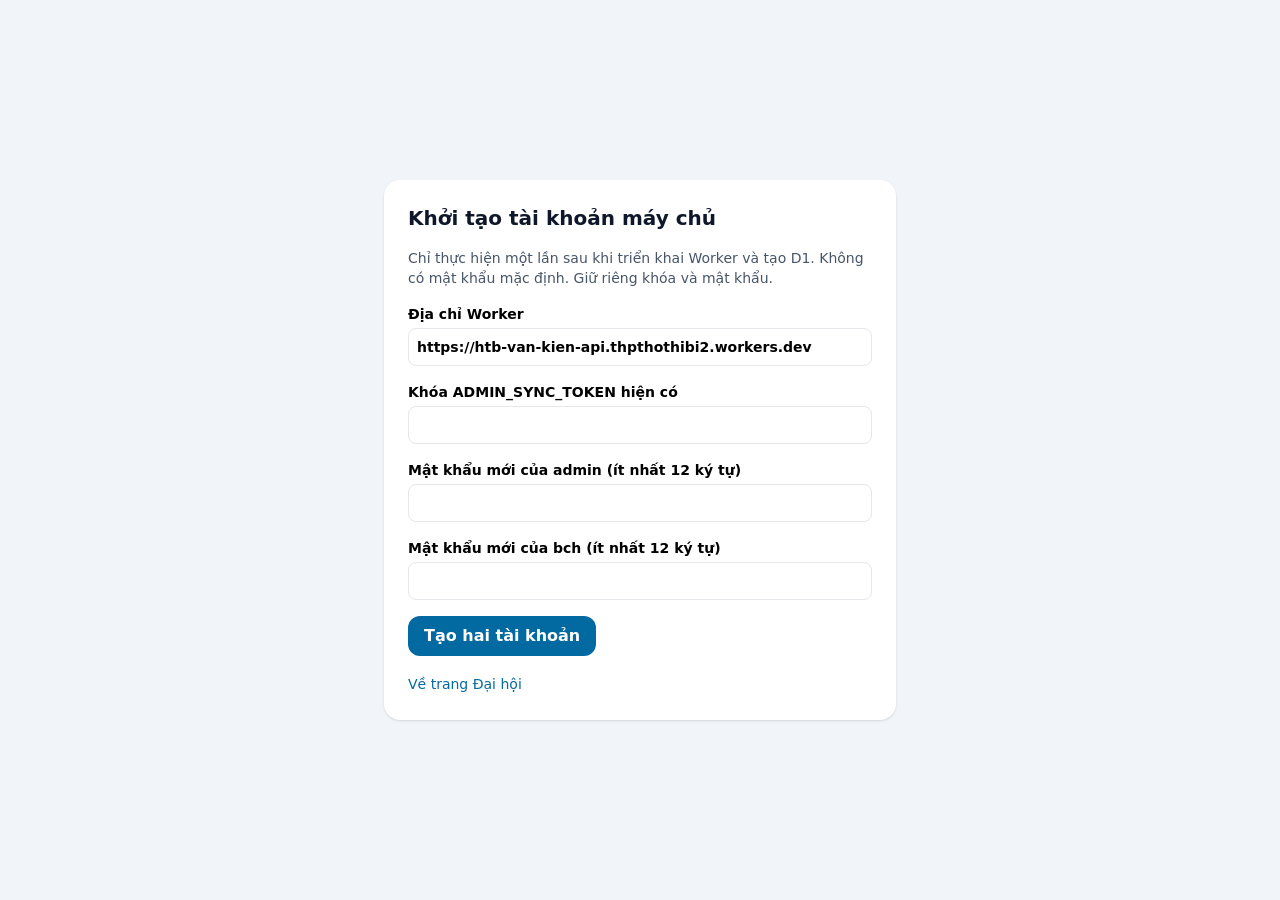
<file: setup.html>
<!doctype html><html lang="vi"><meta charset="utf-8"><meta name="viewport" content="width=device-width,initial-scale=1"><title>Khởi tạo tài khoản Đại hội</title><link rel="stylesheet" href="assets/tailwind.css"><body class="bg-slate-100 min-h-screen flex items-center justify-center p-5"><main class="bg-white max-w-lg w-full p-6 rounded-2xl shadow space-y-4"><h1 class="text-xl font-extrabold text-slate-900">Khởi tạo tài khoản máy chủ</h1><p class="text-sm text-slate-600">Chỉ thực hiện một lần sau khi triển khai Worker và tạo D1. Không có mật khẩu mặc định. Giữ riêng khóa và mật khẩu.</p><form id="setup-form" class="space-y-4"><label class="block text-sm font-bold">Địa chỉ Worker<input id="api" type="url" required class="block w-full border rounded-lg p-2 mt-1"></label><label class="block text-sm font-bold">Khóa ADMIN_SYNC_TOKEN hiện có<input id="key" type="password" required autocomplete="off" class="block w-full border rounded-lg p-2 mt-1"></label><label class="block text-sm font-bold">Mật khẩu mới của admin (ít nhất 12 ký tự)<input id="admin" type="password" required minlength="12" maxlength="128" autocomplete="new-password" class="block w-full border rounded-lg p-2 mt-1"></label><label class="block text-sm font-bold">Mật khẩu mới của bch (ít nhất 12 ký tự)<input id="bch" type="password" required minlength="12" maxlength="128" autocomplete="new-password" class="block w-full border rounded-lg p-2 mt-1"></label><button class="bg-sky-700 text-white font-bold px-4 py-2 rounded-xl" type="submit">Tạo hai tài khoản</button></form><p id="status" role="status" class="text-sm break-words"></p><a href="./" class="text-sky-700 text-sm">Về trang Đại hội</a></main><script src="assets/setup.js"></script></body></html>
</file>
<file: assets/celebration.css>
/* Animated ceremonial stage. Only active during operator-started congratulations. */
.op-stage{isolation:isolate}.op-stage-toolbar,.op-stage-sync,#op-stage-body{position:relative;z-index:2}
.op-stage-toolbar,.op-stage-sync{z-index:5}.op-stage:not(.is-results) .op-celebration-control{display:none}
.op-celebration-layer,.op-celebration-foreground{display:none;position:fixed;inset:0;overflow:hidden;pointer-events:none;contain:paint}
.op-celebration-layer{z-index:0}.op-celebration-foreground{z-index:3}.op-celebrating .op-celebration-layer,.op-celebrating .op-celebration-foreground{display:block}
.op-celebration-foreground canvas{width:100%;height:100%;display:block;opacity:.9}
.op-stage.is-results.op-celebrating{background:radial-gradient(ellipse at 50% 100%,#17619d35,transparent 52%),radial-gradient(ellipse at 50% 20%,#132e54,#030b1c 78%);padding:12px 3vw 18px}
.op-cinematic-scenery{position:absolute;inset:0;background:radial-gradient(ellipse at 50% 100%,#f8ce6c20,transparent 40%)}
.op-cinematic-curtain{position:absolute;top:0;bottom:0;width:13%;background:repeating-linear-gradient(90deg,#020713aa,#1c417057 12%,#040e2577 25%,#ae82442b 27%,#071328 30%);border-inline:1px solid #cfa9564d;opacity:.85}
.op-cinematic-curtain.left{left:0}.op-cinematic-curtain.right{right:0;transform:scaleX(-1)}
.op-cinematic-floor{position:absolute;bottom:-21%;left:6%;width:88%;height:35%;border-radius:50%;background:repeating-radial-gradient(ellipse at center,#040c20 0 16px,#dfbd6866 17px,#fce5a388 18px,#071a34 20px 40px);box-shadow:0 -4px 20px #e6c16744,0 -1px 1px #fff0ac;transform:perspective(450px) rotateX(25deg)}
.op-cinematic-orbit{position:absolute;bottom:2%;left:8%;width:84%;height:12%;border-radius:50%;border:1px solid #f6d77a70;box-shadow:0 0 20px #ffd56a33,inset 0 0 10px #38bdf844}
.op-cinematic-ray{position:absolute;top:-5%;width:9%;height:100%;transform-origin:50% 0;background:linear-gradient(180deg,#fff4ca99,#ffe39d25 28%,transparent 80%);clip-path:polygon(46% 0,54% 0,100% 100%,0 100%);filter:blur(3px);opacity:.35;transform:rotate(calc((var(--ray) - 2.5)*9deg))}
.op-celebration-moving .op-cinematic-ray{animation:opRay 8s ease-in-out infinite alternate;animation-delay:calc(var(--ray)*-.9s)}
@keyframes opRay{from{transform:rotate(calc((var(--ray) - 2.5)*9deg - 9deg));opacity:.2}to{transform:rotate(calc((var(--ray) - 2.5)*9deg + 9deg));opacity:.52}}
.op-celebration-beam{position:absolute;top:-15%;width:52%;height:110%;filter:blur(32px);mix-blend-mode:screen;background:radial-gradient(ellipse at 50% 0,#ffe8a86b,transparent 64%);transform-origin:top center}
.op-celebration-beam.left{left:-24%;transform:rotate(-12deg)}.op-celebration-beam.right{right:-24%;transform:rotate(12deg)}
.op-celebration-moving .op-celebration-beam.left{animation:opBeamSweepLeft 7s ease-in-out infinite alternate}.op-celebration-moving .op-celebration-beam.right{animation:opBeamSweepRight 8s ease-in-out infinite alternate}
@keyframes opBeamSweepLeft{to{transform:rotate(14deg);opacity:.55}}@keyframes opBeamSweepRight{to{transform:rotate(-14deg);opacity:.55}}
.op-celebration-ribbon{position:absolute;width:20%;height:82%;bottom:-20%;border-radius:50%;border-left:10px solid #edc56ce6;border-right:3px solid #fff3bf;box-shadow:-5px 0 12px #e9b94388,inset 5px 0 12px #36b9ff66;transform:rotate(26deg)}
.op-celebration-ribbon.left{left:-10%}.op-celebration-ribbon.right{right:-10%;transform:scaleX(-1) rotate(26deg)}
.op-celebration-moving .op-celebration-ribbon.left{animation:opRibbon 7s ease-in-out infinite alternate}.op-celebration-moving .op-celebration-ribbon.right{animation:opRibbonRight 8s ease-in-out infinite alternate}
@keyframes opRibbon{to{transform:translateY(-5%) rotate(15deg)}}@keyframes opRibbonRight{to{transform:scaleX(-1) translateY(-5%) rotate(15deg)}}
.op-celebration-stars i{position:absolute;width:4px;height:4px;background:#fff5c3;box-shadow:0 0 10px 2px #ffe19ba6;opacity:.6;transform:rotate(45deg)}
.op-celebration-stars i:nth-child(7n){width:10px;height:10px;clip-path:polygon(50% 0,60% 40%,100% 50%,60% 60%,50% 100%,40% 60%,0 50%,40% 40%)}
.op-celebration-moving .op-celebration-stars i{animation:opTwinkle 2.6s ease-in-out infinite alternate}
@keyframes opTwinkle{from{opacity:.15;transform:scale(.6) rotate(45deg)}to{opacity:1;transform:scale(1.2) rotate(45deg)}}
.op-celebrating .op-stage-toolbar{justify-content:center;gap:6px;flex-wrap:wrap}.op-celebrating .op-stage-toolbar .op-button{min-height:28px;padding:5px 9px;background:#071b37cc;border:1px solid #278fc38c;color:#cbf0ff;font-size:11px;border-radius:9px}
.op-celebrating .op-stage-toolbar .active{background:#03b6ed;color:#001a32;box-shadow:0 0 14px #00b9ee66}
.op-celebrating .op-stage-toolbar .op-celebrate-button{border-color:#f2cd70;color:#ffe494;background:linear-gradient(#302816,#141522);box-shadow:0 0 16px #f9cd6544}
.op-celebrating .op-stage-sync{text-align:center;font-size:10px;opacity:.7;margin:4px 0}
.op-celebrating #op-stage-body{gap:6px;align-items:center}.op-celebrating .op-stage-hero{justify-content:center;text-align:center;margin:0;gap:12px}
.op-celebrating .op-stage-logo{width:44px;height:44px}.op-celebrating .op-stage-eyebrow{color:#e5c980;font-size:clamp(10px,1.2vw,16px);letter-spacing:.08em}
.op-celebrating .op-stage-hero h1{font-size:clamp(24px,4.5vh,54px);letter-spacing:.015em;text-shadow:0 0 15px #74caff44}
.op-celebrating .op-result-tabs{justify-content:center;margin:3px 0}.op-celebrating .op-result-tabs .op-button{background:#071a35cc;color:#ade6ff;border:1px solid #1598d4;padding:7px 30px;font-size:13px;border-radius:10px}
.op-celebrating .op-result-tabs .active{background:linear-gradient(120deg,#0ba9e5,#20d5f2);color:#001b30;box-shadow:0 0 16px #1bc9f566}
.op-celebration-banner{position:relative;display:flex;flex-shrink:0;align-items:center;justify-content:center;gap:16px;text-align:center;margin:4px 0 0;padding:0 10px 11px;max-width:94%;min-height:55px}
.op-celebration-banner strong{font-size:clamp(22px,3.5vw,48px);font-weight:900;line-height:1.15;letter-spacing:.015em;color:#ffe7a0;text-shadow:0 1px 2px #a46e20,0 0 18px #ffd56a66}
.op-celebration-banner svg{width:40px;height:66px;flex-shrink:0;filter:drop-shadow(0 0 6px #ffd56a77)}.op-celebration-banner svg:last-child{transform:scaleX(-1)}
.op-celebration-banner:after{content:'✦';position:absolute;bottom:0;left:14%;right:14%;font-size:18px;height:12px;line-height:12px;color:#ffe89e;background:linear-gradient(90deg,transparent,#ddb65b 35%,transparent 44% 56%,#ddb65b 65%,transparent) center/100% 1px no-repeat}
.op-celebration-subtitle{color:#f6e6bf;text-align:center;font-size:clamp(12px,1.7vh,18px);margin:2px 0 5px;letter-spacing:.08em;flex-shrink:0}
.op-celebrating .op-result-card{position:relative;isolation:isolate;width:84%;max-width:1500px;flex:1;min-height:0;margin:0 auto 4vh;padding:16px 22px;border-radius:22px;border:1.5px solid #f9dc8d;background:linear-gradient(125deg,#0a2546ee,#050f27f5);box-shadow:0 0 7px #ffe194a6,0 0 32px #eac16a33,inset 0 0 35px #2d91dc14;overflow:hidden}
.op-celebrating .op-result-heading{position:absolute;width:1px;height:1px;overflow:hidden;clip-path:inset(50%)}
.op-celebrating .op-result-grid{gap:8px 30px;width:100%;min-height:0;position:relative;z-index:1}
.op-celebrating .op-result-row{position:relative;min-height:0;gap:10px;padding:8px 12px;border:1px solid #4099c687;border-radius:14px;background:linear-gradient(115deg,#071b38,#061129);box-shadow:inset 0 1px 1px #87d9ff22;overflow:hidden}
.op-celebrating .op-result-row[hidden]{display:none!important}.op-celebrating .op-result-rank{display:grid;place-items:center;width:32px;height:32px;flex:0 0 32px;border-radius:50%;border:1px solid #32cafa;color:#d1f5ff;box-shadow:0 0 10px #14bcfa66,inset 0 0 8px #12bbf544;font-size:18px}
.op-celebrating .op-result-name{font-size:clamp(14px,1.4vw,24px);font-weight:750;line-height:1.25}.op-celebrating .op-result-votes,.op-celebrating .op-result-track{display:none}
.op-elected-badge{flex-shrink:0;white-space:nowrap;color:#ffe398;border:1px solid #d0a956;border-radius:7px;padding:4px 7px;font-weight:800;font-size:clamp(9px,.65vw,12px);background:linear-gradient(135deg,#51402277,#152039);box-shadow:0 0 9px #e1bf5822}
.op-elected-badge:before{content:'❧ ';color:#e4c16e}.op-elected-badge:after{content:' ❧';color:#e4c16e}
.op-celebrating .op-result-card:after{content:'';position:absolute;inset:0;pointer-events:none;background:linear-gradient(110deg,transparent 34%,#f8e8a80b 47%,#76d7ff15 50%,transparent 63%);background-size:300% 100%;opacity:0}
.op-celebration-moving .op-result-card:after{opacity:1;animation:opSweep 6s ease-in-out infinite}
.op-celebration-moving .op-celebration-banner strong{background:linear-gradient(100deg,#e4b85c,#fff3bf 25%,#f2c45e 50%,#fff8d7 75%,#e4b85c);background-size:200% auto;background-clip:text;-webkit-background-clip:text;-webkit-text-fill-color:transparent;text-shadow:none;filter:drop-shadow(0 0 9px #f9ce5a66);animation:opGold 4s linear infinite}
@keyframes opSweep{0%{background-position:130% 0}70%,100%{background-position:-50% 0}}@keyframes opGold{to{background-position:200% 0}}
.op-celebration-bithu .op-result-card{width:72%;max-width:1280px;flex:0 1 42vh;min-height:220px;margin-top:2vh;padding:24px 4vw 32px}
.op-celebration-bithu .op-result-heading{position:static;width:auto;height:auto;clip-path:none;display:flex;justify-content:center;margin:0 0 10px}.op-celebration-bithu .op-result-heading h2{font-size:clamp(18px,2.5vw,32px);font-family:Georgia,'Times New Roman',serif;letter-spacing:.06em;text-align:center}
.op-celebration-bithu .op-result-summary{display:none}.op-celebration-bithu .op-result-single{margin:0;width:100%;min-height:0}
.op-celebration-bithu .op-result-single .op-result-row{border:0;background:none;box-shadow:none;display:flex;flex-direction:column;justify-content:center;gap:18px;padding:5px;overflow:visible}
.op-celebration-bithu .op-result-single .op-result-rank{display:none}.op-celebration-bithu .op-result-single .op-result-detail{flex:0;width:100%;text-align:center}
.op-celebration-bithu .op-result-single .op-result-name{font-family:Georgia,'Times New Roman',serif;font-size:clamp(32px,4.2vw,72px);line-height:1.2;text-shadow:0 0 15px #a1d7ff44}
.op-celebration-bithu .op-result-single .op-elected-badge{padding:8px 20px;font-family:Georgia,'Times New Roman',serif;font-size:clamp(14px,1.5vw,22px);border-radius:6px;border:2px solid #e9c87b;box-shadow:0 0 9px #ffd56a77,inset 0 0 12px #edc16b22}
.op-celebration-bithu .op-result-single .op-result-track{display:block;width:85%;margin:20px auto 0;height:9px;background:#08213e;box-shadow:0 0 16px #1cc8ff88}
.op-celebration-bithu .op-result-single .op-result-track>div{background:linear-gradient(90deg,#0599ef,#1ad8fa,#c8ffff);box-shadow:0 0 12px #58e8ff}
.op-celebration-moving.op-celebration-bithu .op-result-track>div{background-size:200% 100%;animation:opGold 3s linear infinite}
@media(min-width:768px) and (max-height:730px){.op-stage.is-results.op-celebrating{padding-top:6px}.op-celebrating #op-stage-body{gap:3px}.op-celebrating .op-stage-hero h1{font-size:27px}.op-celebrating .op-stage-logo{width:34px;height:34px}.op-celebration-banner{min-height:38px;padding-bottom:9px;margin:0}.op-celebration-banner strong{font-size:26px}.op-celebration-banner svg{width:28px;height:42px}.op-celebrating .op-result-card{padding:12px 16px;margin-bottom:2vh}.op-celebrating .op-result-row{padding:5px 9px}.op-celebrating .op-result-name{font-size:15px}.op-celebration-bithu .op-result-single .op-result-name{font-size:42px}.op-celebrating .op-result-tabs .op-button{padding:5px 23px}.op-celebration-subtitle{margin:0 0 3px}}
@media(max-width:767px){.op-stage.is-results.op-celebrating{padding:10px 12px 30px}.op-celebrating .op-stage-toolbar .op-button{font-size:10px;padding:5px 7px}.op-celebrating .op-stage-hero{margin:12px 0 4px}.op-celebrating .op-stage-logo{width:35px;height:35px}.op-celebrating .op-stage-hero h1{font-size:24px}.op-celebrating .op-stage-eyebrow{font-size:9px}.op-celebration-banner{gap:7px;padding:10px 0 15px;max-width:100%}.op-celebration-banner strong{font-size:24px}.op-celebration-banner svg{width:25px;height:54px}.op-celebrating .op-result-card,.op-celebration-bithu .op-result-card{width:100%;padding:12px;margin:8px 0 30px;min-height:0;flex:none}.op-celebrating .op-result-grid{gap:9px}.op-celebrating .op-result-row{min-height:63px;padding:9px;gap:8px;flex-wrap:wrap}.op-celebrating .op-result-detail{flex:1;min-width:140px}.op-celebrating .op-result-name{font-size:16px}.op-elected-badge{font-size:9px;margin-left:auto}.op-celebration-bithu .op-result-single .op-result-name{font-size:36px}.op-celebration-bithu .op-result-heading h2{font-size:21px}.op-celebration-bithu .op-result-single .op-result-row{padding:18px 0}.op-celebration-stars i:nth-child(n+30){display:none}.op-cinematic-ray{opacity:.2}.op-celebration-beam{filter:blur(16px)}}
@media(prefers-reduced-motion:reduce){.op-stage:not(.op-force-motion) .op-celebration-layer *,.op-stage:not(.op-force-motion) .op-celebration-banner *,.op-stage:not(.op-force-motion) .op-result-card:after,.op-stage:not(.op-force-motion) .op-result-track>div{animation:none!important}.op-stage:not(.op-force-motion) .op-celebration-foreground{display:none}}

/* Fine blue fireworks use composited SVG transforms; no full-screen blur redraw. */
.op-cinematic-firework{display:none;position:absolute;width:32vw;height:32vw;max-width:580px;max-height:580px;opacity:.65;overflow:visible;transform-origin:center}
.op-celebration-bithu .op-cinematic-firework{display:block}.op-cinematic-firework.left{left:-12%}.op-cinematic-firework.right{right:-12%}.op-cinematic-firework.upper{top:-12%}.op-cinematic-firework.lower{bottom:2%;width:27vw;height:27vw}
.op-celebration-moving .op-cinematic-firework{animation:opBloom 4.8s cubic-bezier(.15,.6,.3,1) infinite;animation-delay:var(--burst-delay)}
@keyframes opBloom{0%{transform:scale(.12);opacity:0}10%{opacity:.95}45%{opacity:.7}85%,100%{transform:scale(1.12) translateY(12px);opacity:0}}
@media(max-width:767px){.op-cinematic-firework{width:65vw;height:65vw}.op-cinematic-firework.lower{width:55vw;height:55vw}.op-cinematic-firework.left{left:-30%}.op-cinematic-firework.right{right:-30%}.op-cinematic-firework.upper{top:6%}}

.op-cinematic-silk{position:absolute;top:8%;height:100%;width:12%;opacity:.9;overflow:visible;transform-origin:center;pointer-events:none}.op-cinematic-silk.left{left:-4%}.op-cinematic-silk.right{right:-4%;transform:scaleX(-1)}
.op-celebration-moving .op-cinematic-silk.left{animation:opSilkLeft 7s ease-in-out infinite alternate}.op-celebration-moving .op-cinematic-silk.right{animation:opSilkRight 8s ease-in-out infinite alternate}
@keyframes opSilkLeft{to{transform:translateY(-3%) rotate(4deg)}}@keyframes opSilkRight{to{transform:scaleX(-1) translateY(-3%) rotate(4deg)}}
@media(max-width:767px){.op-cinematic-silk{width:16%;opacity:.6}.op-cinematic-silk.left{left:-9%}.op-cinematic-silk.right{right:-9%}}

/* 3.2.7 — saturated royal blue, luminous cyan and rich champagne gold. */
.op-stage.is-results.op-celebrating{background:radial-gradient(ellipse at 50% 100%,#0062ad4d,transparent 54%),radial-gradient(ellipse at 50% 20%,#082e68,#010819 78%)}
.op-cinematic-scenery{background:radial-gradient(ellipse at 50% 100%,#ffc83b35,transparent 43%)}
.op-cinematic-curtain{background:repeating-linear-gradient(90deg,#010617aa,#0854a16b 12%,#03153199 25%,#f4b6314d 27%,#04112b 30%);border-color:#e6b94988}
.op-cinematic-ray{background:linear-gradient(180deg,#ffda699e,#ffbf322e 28%,transparent 80%)}
.op-celebration-beam{background:radial-gradient(ellipse at 50% 0,#ffc43b8a,transparent 64%)}
.op-cinematic-silk{opacity:1}.op-celebration-foreground canvas{opacity:1}
.op-celebrating .op-stage-hero h1{color:#fff;text-shadow:0 0 16px #22baff66}
.op-celebrating .op-stage-eyebrow{color:#ffda70}.op-celebration-subtitle{color:#ffebac}
.op-celebration-banner strong{color:#ffdd66;text-shadow:0 2px 2px #a2640c,0 0 20px #ffbc3280}
.op-celebration-moving .op-celebration-banner strong{background-image:linear-gradient(100deg,#ffb829,#ffe177 20%,#fff9d2 35%,#ffc438 52%,#fff2a6 73%,#ffb829);filter:drop-shadow(0 0 10px #ffca466e)}
.op-celebration-banner svg{filter:drop-shadow(0 0 8px #ffc128a6)}
.op-celebrating .op-result-card{border-color:#ffe080;background:linear-gradient(125deg,#073163f5,#021329fa);box-shadow:0 0 5px #fff2b3,0 0 18px #ffbf4d73,0 0 38px #08b8f52e,inset 0 0 30px #008dff15}
.op-celebrating .op-result-row{border-color:#0bbcff99;background:linear-gradient(110deg,#07386d,#03142e);box-shadow:inset 0 1px 1px #5edbff4d,0 0 8px #0b85f51a}
.op-celebrating .op-result-name{color:#fff}.op-celebrating .op-result-rank{color:#e5fdff;border-color:#43e6ff;background:#0278bc33;box-shadow:0 0 12px #00cfff99,inset 0 0 8px #00b9ed66}
.op-elected-badge{color:#fff0a2;border-color:#ffd05c;background:linear-gradient(135deg,#69501999,#172239);box-shadow:0 0 10px #ffc13b38}
.op-elected-badge:before,.op-elected-badge:after{color:#ffdc6d}
.op-celebrating .op-result-tabs .active{background:linear-gradient(120deg,#00a7ff,#22e4ff);color:#001b30;box-shadow:0 0 18px #00cfff80;border-color:#5deeff}
.op-celebrating .op-stage-toolbar .op-celebrate-button{color:#ffeb9a;border-color:#ffdc6b;background:linear-gradient(#513914,#17203b);box-shadow:0 0 14px #ffbf4a66}
.op-celebration-bithu .op-result-single .op-result-name{text-shadow:0 0 14px #56d9ff66,0 2px 3px #0008}
.op-celebration-bithu .op-result-single .op-elected-badge{border-color:#ffe58b;box-shadow:0 0 12px #ffc244a6,inset 0 0 14px #e8ad2e33}
.op-celebration-bithu .op-result-single .op-result-track{box-shadow:0 0 19px #00cfffaa}
.op-celebration-bithu .op-result-single .op-result-track>div{background-image:linear-gradient(90deg,#008dff,#00e2ff,#e2ffff);box-shadow:0 0 14px #16e8ff}
.op-cinematic-firework{opacity:.9}
@keyframes opBloom{0%{transform:scale(.12);opacity:0}10%{opacity:1}45%{opacity:.92}85%,100%{transform:scale(1.12) translateY(12px);opacity:0}}
@media(max-width:767px){.op-cinematic-silk{opacity:.85}}

/* Reference-inspired artwork beneath live data and animation layers. */
.op-cinematic-scenery{background:#031336 url('./celebration-stage-bch.webp') center/100% 100% no-repeat}
.op-celebration-bithu .op-cinematic-scenery{background-image:url('./celebration-stage-bithu.webp')}
.op-cinematic-curtain,.op-cinematic-floor,.op-cinematic-orbit,.op-celebration-ribbon{display:none}
.op-cinematic-ray{mix-blend-mode:screen;opacity:.12}.op-celebration-beam{opacity:.3}
@keyframes opRay{from{transform:rotate(calc((var(--ray) - 2.5)*9deg - 9deg));opacity:.06}to{transform:rotate(calc((var(--ray) - 2.5)*9deg + 9deg));opacity:.22}}
.op-cinematic-silk{width:8%;opacity:.62}.op-cinematic-silk.left{left:-5%}.op-cinematic-silk.right{right:-5%}
.op-celebration-banner svg{width:50px;height:74px}.op-celebration-banner strong{-webkit-text-stroke:.25px #ffe9a0}
.op-celebrating .op-result-card{background:linear-gradient(125deg,#062955eb,#021029f5);border:2px solid #ffe59b;box-shadow:0 0 4px #fff8db,0 0 17px #ffcd61a6,0 0 38px #08b8f52e,inset 0 0 25px #007fff12}
.op-celebrating .op-result-card:before{content:'';position:absolute;inset:5px;border:1px solid #f3cd744d;border-radius:16px;pointer-events:none}
.op-celebrating .op-result-row{border-color:#38c6ffb3;background:linear-gradient(110deg,#062b59,#02142f)}
.op-celebration-bithu .op-result-single .op-result-row{background:none}
.op-celebration-moving .op-result-card:before{animation:opRimLight 3.5s ease-in-out infinite alternate}
@keyframes opRimLight{from{border-color:#f3cd7438}to{border-color:#fff0a6a6;box-shadow:inset 0 0 12px #ffc43b20}}
@media(min-width:768px) and (max-height:730px){.op-celebration-banner svg{width:34px;height:44px}}
@media(max-width:767px){.op-cinematic-scenery{background-size:auto 100%;background-position:center}.op-celebration-banner svg{width:30px;height:58px}.op-cinematic-silk{width:13%;opacity:.45}}
@media(prefers-reduced-motion:reduce){.op-stage:not(.op-force-motion) .op-result-card:before{animation:none!important}}

@media(min-width:768px) and (min-height:731px){.op-celebration-bch .op-result-card{margin-bottom:10vh}}

/* Vietnamese names: avoid Georgia/fallback mixing and displaced combining marks. */
.op-stage .op-result-name,.op-celebration-bithu .op-result-single .op-result-name{font-family:'Segoe UI',Arial,'Noto Sans',sans-serif;font-style:normal;font-kerning:normal;font-variant-ligatures:normal;letter-spacing:normal;line-height:1.3;text-rendering:auto}
</file>
